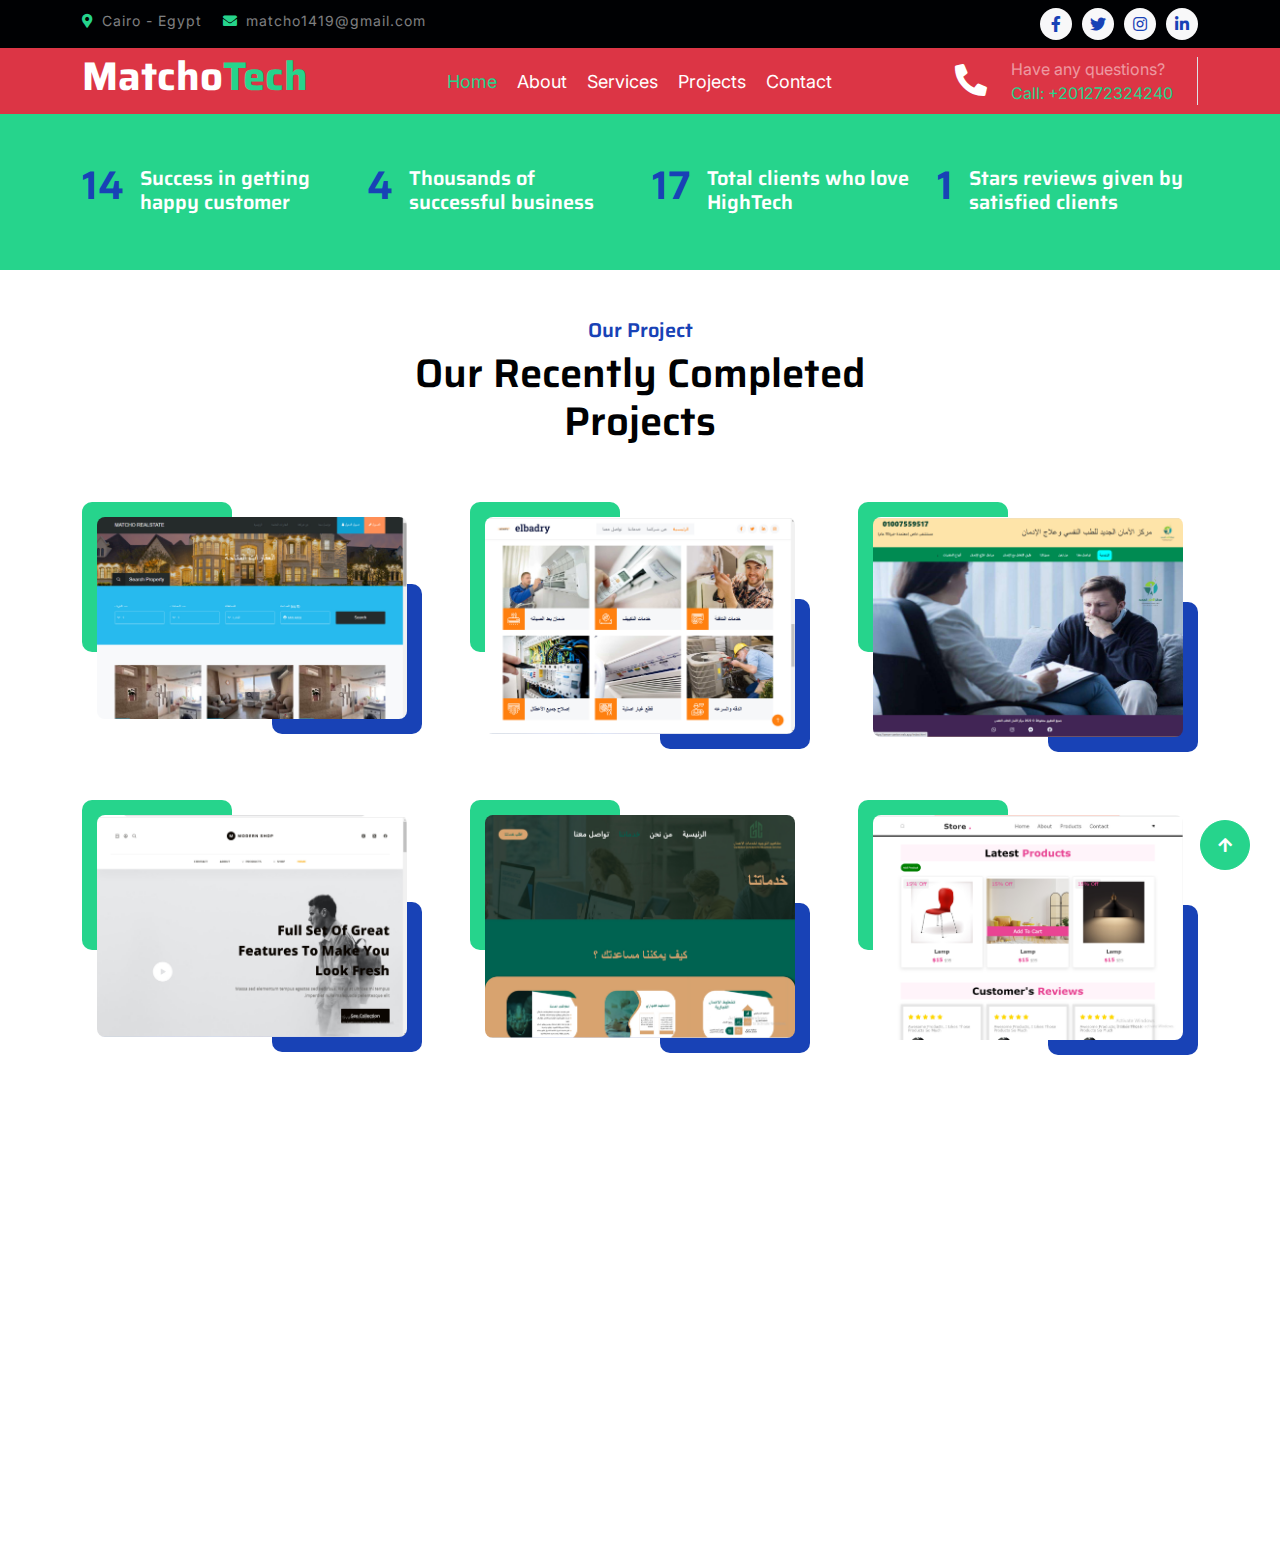
<file: project.html>
<!DOCTYPE html>
<html lang="en">
  <head>
    <meta charset="utf-8" />
    <title>MatCho tec for web solutions</title>
    <meta content="width=device-width, initial-scale=1.0" name="viewport" />
    <meta content="" name="keywords" />
    <meta content="" name="description" />

    <!-- Google Web Fonts -->
    <link rel="preconnect" href="https://fonts.googleapis.com" />
    <link rel="preconnect" href="https://fonts.gstatic.com" crossorigin />
    <link
      href="https://fonts.googleapis.com/css2?family=Inter:wght@400;500;600&family=Saira:wght@500;600;700&display=swap"
      rel="stylesheet"
    />

    <!-- Icon Font Stylesheet -->
    <link
      href="https://cdnjs.cloudflare.com/ajax/libs/font-awesome/5.10.0/css/all.min.css"
      rel="stylesheet"
    />
    <link
      href="https://cdn.jsdelivr.net/npm/bootstrap-icons@1.4.1/font/bootstrap-icons.css"
      rel="stylesheet"
    />

    <!-- Libraries Stylesheet -->
    <link href="lib/animate/animate.min.css" rel="stylesheet" />
    <link href="lib/owlcarousel/assets/owl.carousel.min.css" rel="stylesheet" />

    <!-- Customized Bootstrap Stylesheet -->
    <!-- <link
      href="https://cdn.jsdelivr.net/npm/bootstrap@5.3.2/dist/css/bootstrap.min.css"
      rel="stylesheet"
      integrity="sha384-T3c6CoIi6uLrA9TneNEoa7RxnatzjcDSCmG1MXxSR1GAsXEV/Dwwykc2MPK8M2HN"
      crossorigin="anonymous"
    /> -->
    <link href="css/bootstrap.min.css" rel="stylesheet" />

    <!-- Template Stylesheet -->
    <link href="css/main.css" rel="stylesheet" />
  </head>

  <body>
    <!-- Spinner Start -->
    <div
      id="spinner"
      class="show position-fixed translate-middle w-100 vh-100 top-50 start-50 d-flex align-items-center justify-content-center"
    >
      <div class="spinner-grow text-primary" role="status"></div>
    </div>
    <!-- Spinner End -->

    <!-- Topbar Start -->
    <div class="container-fluid bg-dark py-2 d-none d-md-flex">
      <div class="container">
        <div class="d-flex justify-content-between topbar">
          <div class="top-info">
            <small class="me-3 text-white-50"
              ><a href="#"
                ><i class="fas fa-map-marker-alt me-2 text-secondary"></i></a
              >Cairo - Egypt</small
            >
            <small class="me-3 text-white-50"
              ><a href="#"
                ><i class="fas fa-envelope me-2 text-secondary"></i></a
              >matcho1419@gmail.com</small
            >
          </div>
          <!-- <div id="note" class="text-secondary d-none d-xl-flex">
            <small>Note : We help you to Grow your Business</small>
          </div> -->
          <div class="top-link">
            <a
              href=""
              class="bg-light nav-fill btn btn-sm-square rounded-circle"
              ><i class="fab fa-facebook-f text-primary"></i
            ></a>
            <a
              href=""
              class="bg-light nav-fill btn btn-sm-square rounded-circle"
              ><i class="fab fa-twitter text-primary"></i
            ></a>
            <a
              href=""
              class="bg-light nav-fill btn btn-sm-square rounded-circle"
              ><i class="fab fa-instagram text-primary"></i
            ></a>
            <a
              href=""
              class="bg-light nav-fill btn btn-sm-square rounded-circle me-0"
              ><i class="fab fa-linkedin-in text-primary"></i
            ></a>
          </div>
        </div>
      </div>
    </div>
    <!-- Topbar End -->

    <!-- Navbar Start -->
    <div class="container-fluid bg-danger">
      <div class="container">
        <nav class="navbar navbar-dark navbar-expand-lg py-0">
          <a href="index.html" class="navbar-brand">
            <h1 class="text-white fw-bold d-block">
              Matcho<span class="text-secondary">Tech</span>
            </h1>
          </a>
          <button
            type="button"
            class="navbar-toggler me-0"
            data-bs-toggle="collapse"
            data-bs-target="#navbarCollapse"
          >
            <span class="navbar-toggler-icon"></span>
          </button>
          <div
            class="collapse navbar-collapse bg-transparent"
            id="navbarCollapse"
          >
            <div class="navbar-nav ms-auto mx-xl-auto p-0">
              <a
                href="index.html"
                class="nav-item nav-link active text-secondary"
                >Home</a
              >
              <a href="about.html" class="nav-item nav-link">About</a>
              <a href="service.html" class="nav-item nav-link">Services</a>
              <a href="project.html" class="nav-item nav-link">Projects</a>

              <a href="contact.html" class="nav-item nav-link">Contact</a>
            </div>
          </div>
          <div class="d-none d-xl-flex flex-shirink-0">
            <div
              id="phone-tada"
              class="d-flex align-items-center justify-content-center me-4"
            >
              <a href="" class="position-relative animated tada infinite">
                <i class="fa fa-phone-alt text-white fa-2x"></i>
                <div class="position-absolute" style="top: -7px; left: 20px">
                  <!-- <span><i class="fa fa-comment-dots text-secondary"></i></span> -->
                </div>
              </a>
            </div>
            <div class="d-flex flex-column pe-4 border-end">
              <span class="text-white-50">Have any questions?</span>
              <span class="text-secondary">Call: +201272324240</span>
            </div>
          </div>
        </nav>
      </div>
    </div>
    <!-- Navbar End -->

    <!-- Fact Start -->
    <div class="container-fluid bg-secondary py-5">
      <div class="container">
        <div class="row">
          <div class="col-lg-3 wow fadeIn" data-wow-delay=".1s">
            <div class="d-flex counter">
              <h1 class="me-3 text-primary counter-value">99</h1>
              <h5 class="text-white mt-1">Success in getting happy customer</h5>
            </div>
          </div>
          <div class="col-lg-3 wow fadeIn" data-wow-delay=".3s">
            <div class="d-flex counter">
              <h1 class="me-3 text-primary counter-value">25</h1>
              <h5 class="text-white mt-1">Thousands of successful business</h5>
            </div>
          </div>
          <div class="col-lg-3 wow fadeIn" data-wow-delay=".5s">
            <div class="d-flex counter">
              <h1 class="me-3 text-primary counter-value">120</h1>
              <h5 class="text-white mt-1">Total clients who love HighTech</h5>
            </div>
          </div>
          <div class="col-lg-3 wow fadeIn" data-wow-delay=".7s">
            <div class="d-flex counter">
              <h1 class="me-3 text-primary counter-value">5</h1>
              <h5 class="text-white mt-1">
                Stars reviews given by satisfied clients
              </h5>
            </div>
          </div>
        </div>
      </div>
    </div>
    <!-- Fact End -->

    <!-- Project Start -->
    <div class="container-fluid project py-5 mb-5">
      <div class="container">
        <div
          class="text-center mx-auto pb-5 wow fadeIn"
          data-wow-delay=".3s"
          style="max-width: 600px"
        >
          <h5 class="text-primary">Our Project</h5>
          <h1>Our Recently Completed Projects</h1>
        </div>
        <div class="row g-5">
          <div class="col-md-6 col-lg-4 wow fadeIn" data-wow-delay=".3s">
            <div class="project-item">
              <div class="project-img">
                <img
                  src="img/realstate.jpg"
                  class="img-fluid w-100 rounded"
                  alt=""
                />
                <div class="project-content">
                  <a href="#" class="text-center">
                    <h4 class="text-secondary">real state website</h4>
                    <!-- <p class="m-0 text-white">Web Analysis</p> -->
                  </a>
                </div>
              </div>
            </div>
          </div>
          <div class="col-md-6 col-lg-4 wow fadeIn" data-wow-delay=".5s">
            <div class="project-item">
              <div class="project-img">
                <img
                  src="img/elbadry.jpg"
                  class="img-fluid w-100 rounded"
                  alt=""
                />
                <div class="project-content">
                  <a href="#" class="text-center">
                    <h4 class="text-secondary">elbadry company</h4>
                    <!-- <p class="m-0 text-white">Cyber Security Core</p> -->
                  </a>
                </div>
              </div>
            </div>
          </div>
          <div class="col-md-6 col-lg-4 wow fadeIn" data-wow-delay=".7s">
            <div class="project-item">
              <div class="project-img">
                <img
                  src="img/aman-center.jpg"
                  class="img-fluid w-100 rounded"
                  alt=""
                />
                <div class="project-content">
                  <a href="#" class="text-center">
                    <h4 class="text-secondary">Aman center</h4>
                    <!-- <p class="m-0 text-white">Upcomming Phone</p> -->
                  </a>
                </div>
              </div>
            </div>
          </div>
          <div class="col-md-6 col-lg-4 wow fadeIn" data-wow-delay=".3s">
            <div class="project-item">
              <div class="project-img">
                <img
                  src="img/wordpress-e-commercr.jpg"
                  class="img-fluid w-100 rounded"
                  alt=""
                />
                <div class="project-content">
                  <a href="#" class="text-center">
                    <h4 class="text-secondary">word press e-commerce</h4>
                    <!-- <p class="m-0 text-white">Web Analysis</p> -->
                  </a>
                </div>
              </div>
            </div>
          </div>
          <div class="col-md-6 col-lg-4 wow fadeIn" data-wow-delay=".5s">
            <div class="project-item">
              <div class="project-img">
                <img
                  src="img/businessconcepts-company.jpg"
                  class="img-fluid w-100 rounded"
                  alt=""
                />
                <div class="project-content">
                  <a href="#" class="text-center">
                    <h4 class="text-secondary">businessconcepts</h4>
                    <p class="m-0 text-white">company</p>
                  </a>
                </div>
              </div>
            </div>
          </div>
          <div class="col-md-6 col-lg-4 wow fadeIn" data-wow-delay=".7s">
            <div class="project-item">
              <div class="project-img">
                <img
                  src="img/furniture-ecommerce.jpg"
                  class="img-fluid w-100 rounded"
                  alt=""
                />
                <div class="project-content">
                  <a href="#" class="text-center">
                    <h4 class="text-secondary">furniture</h4>
                    <p class="m-0 text-white">e-commerce</p>
                  </a>
                </div>
              </div>
            </div>
          </div>
        </div>
      </div>
    </div>
    <!-- Project End -->

    <!-- Footer Start -->
    <div class="container-fluid footer bg-dark wow fadeIn" data-wow-delay=".3s">
      <div class="container pt-5 pb-4">
        <div class="row g-5">
          <div class="col-lg-3 col-md-6">
            <a href="index.html">
              <h1 class="text-white fw-bold d-block">
                MatCho<span class="text-secondary">Tech</span>
              </h1>
            </a>
            <p class="mt-4 text-light">
              Lorem ipsum dolor sit amet consectetur adipisicing elit. Soluta
              facere delectus qui placeat inventore consectetur repellendus
              optio debitis.
            </p>
            <div class="d-flex hightech-link">
              <a
                href=""
                class="btn-light nav-fill btn btn-square rounded-circle me-2"
                ><i class="fab fa-facebook-f text-primary"></i
              ></a>
              <a
                href=""
                class="btn-light nav-fill btn btn-square rounded-circle me-2"
                ><i class="fab fa-twitter text-primary"></i
              ></a>
              <a
                href=""
                class="btn-light nav-fill btn btn-square rounded-circle me-2"
                ><i class="fab fa-instagram text-primary"></i
              ></a>
              <a
                href=""
                class="btn-light nav-fill btn btn-square rounded-circle me-0"
                ><i class="fab fa-linkedin-in text-primary"></i
              ></a>
            </div>
          </div>
          <div class="col-lg-3 col-md-6">
            <a href="#" class="h3 text-secondary">Short Link</a>
            <div class="mt-4 d-flex flex-column short-link">
              <a href="" class="mb-2 text-white"
                ><i class="fas fa-angle-right text-secondary me-2"></i>About
                us</a
              >
              <a href="" class="mb-2 text-white"
                ><i class="fas fa-angle-right text-secondary me-2"></i>Contact
                us</a
              >
              <a href="" class="mb-2 text-white"
                ><i class="fas fa-angle-right text-secondary me-2"></i>Our
                Services</a
              >
              <a href="" class="mb-2 text-white"
                ><i class="fas fa-angle-right text-secondary me-2"></i>Our
                Projects</a
              >
            </div>
          </div>
          <div class="col-lg-3 col-md-6">
            <a href="#" class="h3 text-secondary">Help Link</a>
            <div class="mt-4 d-flex flex-column help-link">
              <a href="" class="mb-2 text-white"
                ><i class="fas fa-angle-right text-secondary me-2"></i>Terms Of
                use</a
              >
              <a href="" class="mb-2 text-white"
                ><i class="fas fa-angle-right text-secondary me-2"></i>Privacy
                Policy</a
              >
              <a href="" class="mb-2 text-white"
                ><i class="fas fa-angle-right text-secondary me-2"></i>Helps</a
              >
              <a href="" class="mb-2 text-white"
                ><i class="fas fa-angle-right text-secondary me-2"></i>FQAs</a
              >
              <a href="" class="mb-2 text-white"
                ><i class="fas fa-angle-right text-secondary me-2"></i
                >Contact</a
              >
            </div>
          </div>
          <div class="col-lg-3 col-md-6">
            <a href="#" class="h3 text-secondary">Contact Us</a>
            <div class="text-white mt-4 d-flex flex-column contact-link">
              <a href="#" class="pb-3 text-light border-bottom border-primary"
                ><i class="fas fa-map-marker-alt text-secondary me-2"></i> Cairo
                -Egypt</a
              >
              <a href="#" class="py-3 text-light border-bottom border-primary"
                ><i class="fas fa-phone-alt text-secondary me-2"></i>
                00201272324240</a
              >
              <a href="#" class="py-3 text-light border-bottom border-primary"
                ><i class="fas fa-envelope text-secondary me-2"></i>
                matcho1419@gmail.com</a
              >
            </div>
          </div>
        </div>
        <hr class="text-light mt-5 mb-4" />
        <div class="row">
          <div class="col-md-6 text-center text-md-start">
            <span class="text-light"
              ><a href="#" class="text-secondary"
                ><i class="fas fa-copyright text-secondary me-2"></i>MatCho
                Tech</a
              >, All right reserved.</span
            >
          </div>
          <div class="col-md-6 text-center text-md-end">
            <!--/*** This template is free as long as you keep the footer author’s credit link/attribution link/backlink. If you'd like to use the template without the footer author’s credit link/attribution link/backlink, you can purchase the Credit Removal License from "https://htmlcodex.com/credit-removal". Thank you for your support. ***/-->
            <span class="text-light"
              >Designed By<a href="https://htmlcodex.com" class="text-secondary"
                >MatCho</a
              >
            </span>
          </div>
        </div>
      </div>
    </div>
    <!-- Footer End -->

    <!-- Back to Top -->
    <a href="#" class="btn btn-secondary btn-square rounded-circle back-to-top"
      ><i class="fa fa-arrow-up text-white"></i
    ></a>

    <!-- JavaScript Libraries -->
    <script src="https://ajax.googleapis.com/ajax/libs/jquery/3.6.4/jquery.min.js"></script>
    <script src="https://cdn.jsdelivr.net/npm/bootstrap@5.0.0/dist/js/bootstrap.bundle.min.js"></script>
    <script src="lib/wow/wow.min.js"></script>
    <script src="lib/easing/easing.min.js"></script>
    <script src="lib/waypoints/waypoints.min.js"></script>
    <script src="lib/owlcarousel/owl.carousel.min.js"></script>
    <script
      src="https://cdn.jsdelivr.net/npm/bootstrap@5.3.2/dist/js/bootstrap.bundle.min.js"
      integrity="sha384-C6RzsynM9kWDrMNeT87bh95OGNyZPhcTNXj1NW7RuBCsyN/o0jlpcV8Qyq46cDfL"
      crossorigin="anonymous"
    ></script>

    <!-- Template Javascript -->
    <script src="js/main.js"></script>
  </body>
</html>
</file>
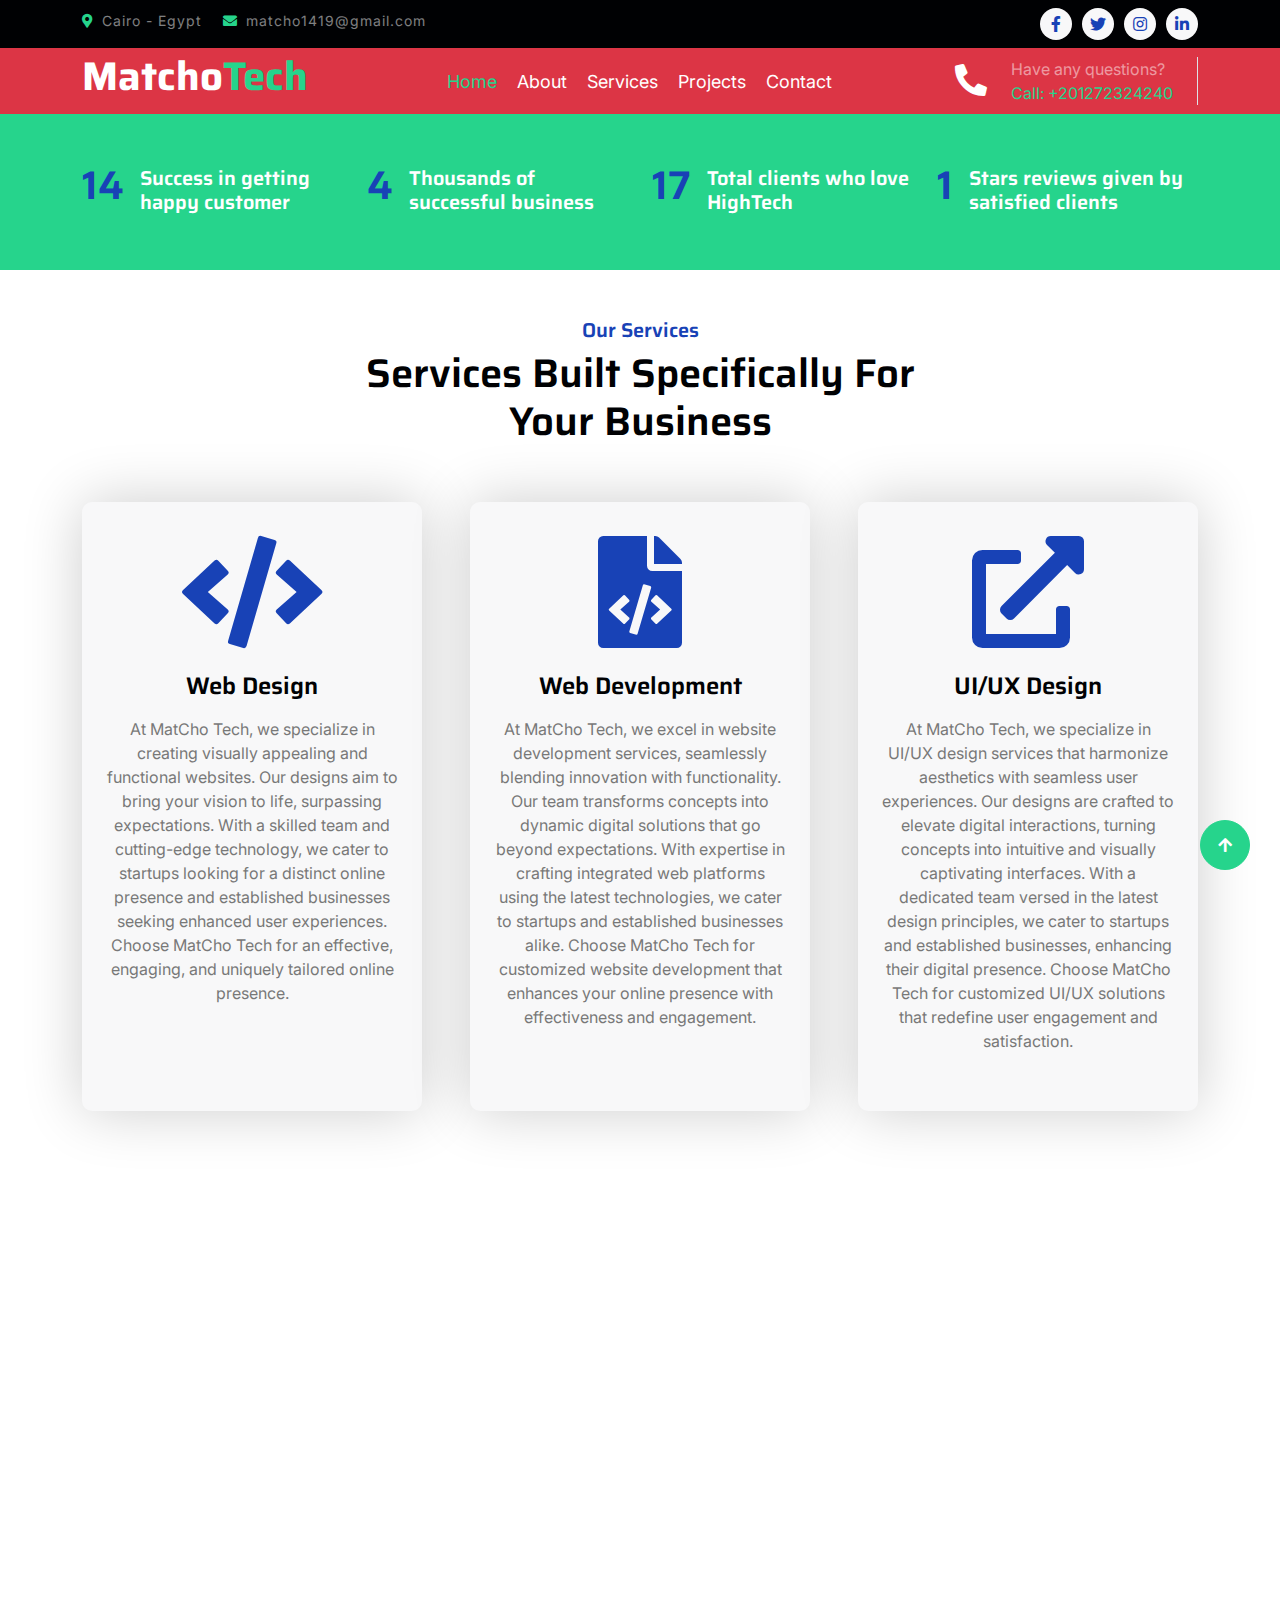
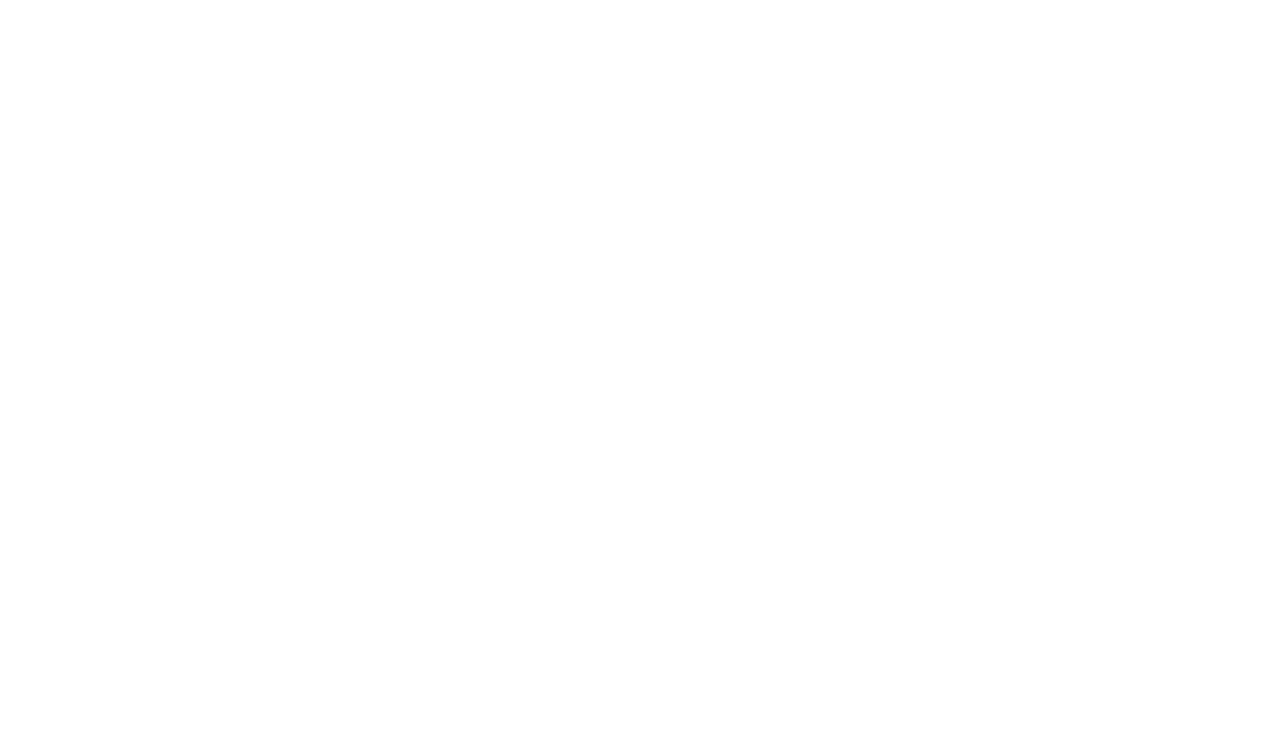
<file: service.html>
<!DOCTYPE html>
<html lang="en">
  <head>
    <meta charset="utf-8" />
    <title>MatCho tec for web solutions</title>
    <meta content="width=device-width, initial-scale=1.0" name="viewport" />
    <meta content="" name="keywords" />
    <meta content="" name="description" />

    <!-- Google Web Fonts -->
    <link rel="preconnect" href="https://fonts.googleapis.com" />
    <link rel="preconnect" href="https://fonts.gstatic.com" crossorigin />
    <link
      href="https://fonts.googleapis.com/css2?family=Inter:wght@400;500;600&family=Saira:wght@500;600;700&display=swap"
      rel="stylesheet"
    />

    <!-- Icon Font Stylesheet -->
    <link
      href="https://cdnjs.cloudflare.com/ajax/libs/font-awesome/5.10.0/css/all.min.css"
      rel="stylesheet"
    />
    <link
      href="https://cdn.jsdelivr.net/npm/bootstrap-icons@1.4.1/font/bootstrap-icons.css"
      rel="stylesheet"
    />

    <!-- Libraries Stylesheet -->
    <link href="lib/animate/animate.min.css" rel="stylesheet" />
    <link href="lib/owlcarousel/assets/owl.carousel.min.css" rel="stylesheet" />

    <!-- Customized Bootstrap Stylesheet -->
    <!-- <link
      href="https://cdn.jsdelivr.net/npm/bootstrap@5.3.2/dist/css/bootstrap.min.css"
      rel="stylesheet"
      integrity="sha384-T3c6CoIi6uLrA9TneNEoa7RxnatzjcDSCmG1MXxSR1GAsXEV/Dwwykc2MPK8M2HN"
      crossorigin="anonymous"
    /> -->
    <link href="css/bootstrap.min.css" rel="stylesheet" />

    <!-- Template Stylesheet -->
    <link href="css/main.css" rel="stylesheet" />
  </head>

  <body>
    <!-- Spinner Start -->
    <div
      id="spinner"
      class="show position-fixed translate-middle w-100 vh-100 top-50 start-50 d-flex align-items-center justify-content-center"
    >
      <div class="spinner-grow text-primary" role="status"></div>
    </div>
    <!-- Spinner End -->

    <!-- Topbar Start -->
    <div class="container-fluid bg-dark py-2 d-none d-md-flex">
      <div class="container">
        <div class="d-flex justify-content-between topbar">
          <div class="top-info">
            <small class="me-3 text-white-50"
              ><a href="#"
                ><i class="fas fa-map-marker-alt me-2 text-secondary"></i></a
              >Cairo - Egypt</small
            >
            <small class="me-3 text-white-50"
              ><a href="#"
                ><i class="fas fa-envelope me-2 text-secondary"></i></a
              >matcho1419@gmail.com</small
            >
          </div>
          <!-- <div id="note" class="text-secondary d-none d-xl-flex">
            <small>Note : We help you to Grow your Business</small>
          </div> -->
          <div class="top-link">
            <a
              href=""
              class="bg-light nav-fill btn btn-sm-square rounded-circle"
              ><i class="fab fa-facebook-f text-primary"></i
            ></a>
            <a
              href=""
              class="bg-light nav-fill btn btn-sm-square rounded-circle"
              ><i class="fab fa-twitter text-primary"></i
            ></a>
            <a
              href=""
              class="bg-light nav-fill btn btn-sm-square rounded-circle"
              ><i class="fab fa-instagram text-primary"></i
            ></a>
            <a
              href=""
              class="bg-light nav-fill btn btn-sm-square rounded-circle me-0"
              ><i class="fab fa-linkedin-in text-primary"></i
            ></a>
          </div>
        </div>
      </div>
    </div>
    <!-- Topbar End -->

    <!-- Navbar Start -->
    <div class="container-fluid bg-danger">
      <div class="container">
        <nav class="navbar navbar-dark navbar-expand-lg py-0">
          <a href="index.html" class="navbar-brand">
            <h1 class="text-white fw-bold d-block">
              Matcho<span class="text-secondary">Tech</span>
            </h1>
          </a>
          <button
            type="button"
            class="navbar-toggler me-0"
            data-bs-toggle="collapse"
            data-bs-target="#navbarCollapse"
          >
            <span class="navbar-toggler-icon"></span>
          </button>
          <div
            class="collapse navbar-collapse bg-transparent"
            id="navbarCollapse"
          >
            <div class="navbar-nav ms-auto mx-xl-auto p-0">
              <a
                href="index.html"
                class="nav-item nav-link active text-secondary"
                >Home</a
              >
              <a href="about.html" class="nav-item nav-link">About</a>
              <a href="service.html" class="nav-item nav-link">Services</a>
              <a href="project.html" class="nav-item nav-link">Projects</a>

              <a href="contact.html" class="nav-item nav-link">Contact</a>
            </div>
          </div>
          <div class="d-none d-xl-flex flex-shirink-0">
            <div
              id="phone-tada"
              class="d-flex align-items-center justify-content-center me-4"
            >
              <a href="" class="position-relative animated tada infinite">
                <i class="fa fa-phone-alt text-white fa-2x"></i>
                <div class="position-absolute" style="top: -7px; left: 20px">
                  <!-- <span><i class="fa fa-comment-dots text-secondary"></i></span> -->
                </div>
              </a>
            </div>
            <div class="d-flex flex-column pe-4 border-end">
              <span class="text-white-50">Have any questions?</span>
              <span class="text-secondary">Call: +201272324240</span>
            </div>
          </div>
        </nav>
      </div>
    </div>
    <!-- Navbar End -->

    <!-- Fact Start -->
    <div class="container-fluid bg-secondary py-5">
      <div class="container">
        <div class="row">
          <div class="col-lg-3 wow fadeIn" data-wow-delay=".1s">
            <div class="d-flex counter">
              <h1 class="me-3 text-primary counter-value">99</h1>
              <h5 class="text-white mt-1">Success in getting happy customer</h5>
            </div>
          </div>
          <div class="col-lg-3 wow fadeIn" data-wow-delay=".3s">
            <div class="d-flex counter">
              <h1 class="me-3 text-primary counter-value">25</h1>
              <h5 class="text-white mt-1">Thousands of successful business</h5>
            </div>
          </div>
          <div class="col-lg-3 wow fadeIn" data-wow-delay=".5s">
            <div class="d-flex counter">
              <h1 class="me-3 text-primary counter-value">120</h1>
              <h5 class="text-white mt-1">Total clients who love HighTech</h5>
            </div>
          </div>
          <div class="col-lg-3 wow fadeIn" data-wow-delay=".7s">
            <div class="d-flex counter">
              <h1 class="me-3 text-primary counter-value">5</h1>
              <h5 class="text-white mt-1">
                Stars reviews given by satisfied clients
              </h5>
            </div>
          </div>
        </div>
      </div>
    </div>
    <!-- Fact End -->

    <!-- Services Start -->
    <div class="container-fluid services py-5 mb-5">
      <div class="container">
        <div
          class="text-center mx-auto pb-5 wow fadeIn"
          data-wow-delay=".3s"
          style="max-width: 600px"
        >
          <h5 class="text-primary">Our Services</h5>
          <h1>Services Built Specifically For Your Business</h1>
        </div>
        <div class="row g-5 services-inner">
          <div class="col-md-6 col-lg-4 wow fadeIn" data-wow-delay=".3s">
            <div class="services-item bg-light">
              <div class="p-4 text-center services-content">
                <div class="services-content-icon">
                  <i class="fa fa-code fa-7x mb-4 text-primary"></i>
                  <h4 class="mb-3">Web Design</h4>
                  <p class="mb-4">
                    At MatCho Tech, we specialize in creating visually appealing
                    and functional websites. Our designs aim to bring your
                    vision to life, surpassing expectations. With a skilled team
                    and cutting-edge technology, we cater to startups looking
                    for a distinct online presence and established businesses
                    seeking enhanced user experiences. Choose MatCho Tech for an
                    effective, engaging, and uniquely tailored online presence.
                  </p>
                </div>
              </div>
            </div>
          </div>
          <div class="col-md-6 col-lg-4 wow fadeIn" data-wow-delay=".5s">
            <div class="services-item bg-light">
              <div class="p-4 text-center services-content">
                <div class="services-content-icon">
                  <i class="fa fa-file-code fa-7x mb-4 text-primary"></i>
                  <h4 class="mb-3">Web Development</h4>
                  <p class="mb-4">
                    At MatCho Tech, we excel in website development services,
                    seamlessly blending innovation with functionality. Our team
                    transforms concepts into dynamic digital solutions that go
                    beyond expectations. With expertise in crafting integrated
                    web platforms using the latest technologies, we cater to
                    startups and established businesses alike. Choose MatCho
                    Tech for customized website development that enhances your
                    online presence with effectiveness and engagement.
                  </p>
                </div>
              </div>
            </div>
          </div>
          <div class="col-md-6 col-lg-4 wow fadeIn" data-wow-delay=".7s">
            <div class="services-item bg-light">
              <div class="p-4 text-center services-content">
                <div class="services-content-icon">
                  <i
                    class="fa fa-external-link-alt fa-7x mb-4 text-primary"
                  ></i>
                  <h4 class="mb-3">UI/UX Design</h4>
                  <p class="mb-4">
                    At MatCho Tech, we specialize in UI/UX design services that
                    harmonize aesthetics with seamless user experiences. Our
                    designs are crafted to elevate digital interactions, turning
                    concepts into intuitive and visually captivating interfaces.
                    With a dedicated team versed in the latest design
                    principles, we cater to startups and established businesses,
                    enhancing their digital presence. Choose MatCho Tech for
                    customized UI/UX solutions that redefine user engagement and
                    satisfaction.
                  </p>
                </div>
              </div>
            </div>
          </div>
          <div class="col-md-6 col-lg-4 wow fadeIn" data-wow-delay=".3s">
            <div class="services-item bg-light">
              <div class="p-4 text-center services-content">
                <div class="services-content-icon">
                  <i class="fas fa-user-secret fa-7x mb-4 text-primary"></i>
                  <h4 class="mb-3">Web Cecurity</h4>
                  <p class="mb-4">
                    At MatCho Tech, we are experts in web security solutions,
                    combining cutting-edge technology with robust defense
                    strategies. Our team is dedicated to fortifying your online
                    presence, transforming vulnerabilities into fortified
                    digital landscapes. With specialized expertise in web
                    security protocols, we cater to startups and established
                    businesses alike, ensuring a secure and resilient online
                    environment. Choose MatCho Tech for customized web security
                    solutions that safeguard your digital assets with
                    effectiveness and reliability.
                  </p>
                </div>
              </div>
            </div>
          </div>
          <div class="col-md-6 col-lg-4 wow fadeIn" data-wow-delay=".5s">
            <div class="services-item bg-light">
              <div class="p-4 text-center services-content">
                <div class="services-content-icon">
                  <i class="fa fa-envelope-open fa-7x mb-4 text-primary"></i>
                  <h4 class="mb-3">Digital Marketing</h4>
                  <p class="mb-4">
                    Certainly! Here's a concise paragraph for your digital
                    marketing service: At MatCho Tech, we specialize in digital
                    marketing services, seamlessly blending creativity with
                    strategic effectiveness. Our team transforms concepts into
                    dynamic digital campaigns that surpass expectations. With
                    expertise in the latest marketing trends and technologies,
                    we cater to startups and established businesses, propelling
                    their online presence forward in the dynamic digital
                    landscape. Choose MatCho Tech for customized digital
                    marketing solutions that elevate your brand visibility and
                    drive success in the digital realm.
                  </p>
                </div>
              </div>
            </div>
          </div>
          <div class="col-md-6 col-lg-4 wow fadeIn" data-wow-delay=".7s">
            <div class="services-item bg-light">
              <div class="p-4 text-center services-content">
                <div class="services-content-icon">
                  <i class="fas fa-laptop fa-7x mb-4 text-primary"></i>
                  <h4 class="mb-3">Programming</h4>
                  <p class="mb-4">
                    Explore a new level of innovation and efficiency with
                    specialized programming services at MatCho Tech. Our
                    qualified team leverages expertise to transform ideas into
                    dynamic and robust code solutions that exceed expectations.
                    Embracing the latest programming technologies, we cater to
                    both startups and established enterprises, enhancing their
                    digital capabilities in the dynamic programming landscape.
                    Choose MatCho Tech for a unique programming experience that
                    elevates your website to new heights.
                  </p>
                </div>
              </div>
            </div>
          </div>
        </div>
      </div>
    </div>
    <!-- Services End -->

    <!-- Footer Start -->
    <div class="container-fluid footer bg-dark wow fadeIn" data-wow-delay=".3s">
      <div class="container pt-5 pb-4">
        <div class="row g-5">
          <div class="col-lg-3 col-md-6">
            <a href="index.html">
              <h1 class="text-white fw-bold d-block">
                MatCho<span class="text-secondary">Tech</span>
              </h1>
            </a>
            <p class="mt-4 text-light">
              Lorem ipsum dolor sit amet consectetur adipisicing elit. Soluta
              facere delectus qui placeat inventore consectetur repellendus
              optio debitis.
            </p>
            <div class="d-flex hightech-link">
              <a
                href=""
                class="btn-light nav-fill btn btn-square rounded-circle me-2"
                ><i class="fab fa-facebook-f text-primary"></i
              ></a>
              <a
                href=""
                class="btn-light nav-fill btn btn-square rounded-circle me-2"
                ><i class="fab fa-twitter text-primary"></i
              ></a>
              <a
                href=""
                class="btn-light nav-fill btn btn-square rounded-circle me-2"
                ><i class="fab fa-instagram text-primary"></i
              ></a>
              <a
                href=""
                class="btn-light nav-fill btn btn-square rounded-circle me-0"
                ><i class="fab fa-linkedin-in text-primary"></i
              ></a>
            </div>
          </div>
          <div class="col-lg-3 col-md-6">
            <a href="#" class="h3 text-secondary">Short Link</a>
            <div class="mt-4 d-flex flex-column short-link">
              <a href="" class="mb-2 text-white"
                ><i class="fas fa-angle-right text-secondary me-2"></i>About
                us</a
              >
              <a href="" class="mb-2 text-white"
                ><i class="fas fa-angle-right text-secondary me-2"></i>Contact
                us</a
              >
              <a href="" class="mb-2 text-white"
                ><i class="fas fa-angle-right text-secondary me-2"></i>Our
                Services</a
              >
              <a href="" class="mb-2 text-white"
                ><i class="fas fa-angle-right text-secondary me-2"></i>Our
                Projects</a
              >
            </div>
          </div>
          <div class="col-lg-3 col-md-6">
            <a href="#" class="h3 text-secondary">Help Link</a>
            <div class="mt-4 d-flex flex-column help-link">
              <a href="" class="mb-2 text-white"
                ><i class="fas fa-angle-right text-secondary me-2"></i>Terms Of
                use</a
              >
              <a href="" class="mb-2 text-white"
                ><i class="fas fa-angle-right text-secondary me-2"></i>Privacy
                Policy</a
              >
              <a href="" class="mb-2 text-white"
                ><i class="fas fa-angle-right text-secondary me-2"></i>Helps</a
              >
              <a href="" class="mb-2 text-white"
                ><i class="fas fa-angle-right text-secondary me-2"></i>FQAs</a
              >
              <a href="" class="mb-2 text-white"
                ><i class="fas fa-angle-right text-secondary me-2"></i
                >Contact</a
              >
            </div>
          </div>
          <div class="col-lg-3 col-md-6">
            <a href="#" class="h3 text-secondary">Contact Us</a>
            <div class="text-white mt-4 d-flex flex-column contact-link">
              <a href="#" class="pb-3 text-light border-bottom border-primary"
                ><i class="fas fa-map-marker-alt text-secondary me-2"></i> Cairo
                -Egypt</a
              >
              <a href="#" class="py-3 text-light border-bottom border-primary"
                ><i class="fas fa-phone-alt text-secondary me-2"></i>
                00201272324240</a
              >
              <a href="#" class="py-3 text-light border-bottom border-primary"
                ><i class="fas fa-envelope text-secondary me-2"></i>
                matcho1419@gmail.com</a
              >
            </div>
          </div>
        </div>
        <hr class="text-light mt-5 mb-4" />
        <div class="row">
          <div class="col-md-6 text-center text-md-start">
            <span class="text-light"
              ><a href="#" class="text-secondary"
                ><i class="fas fa-copyright text-secondary me-2"></i>MatCho
                Tech</a
              >, All right reserved.</span
            >
          </div>
          <div class="col-md-6 text-center text-md-end">
            <!--/*** This template is free as long as you keep the footer author’s credit link/attribution link/backlink. If you'd like to use the template without the footer author’s credit link/attribution link/backlink, you can purchase the Credit Removal License from "https://htmlcodex.com/credit-removal". Thank you for your support. ***/-->
            <span class="text-light"
              >Designed By<a href="https://htmlcodex.com" class="text-secondary"
                >MatCho</a
              >
            </span>
          </div>
        </div>
      </div>
    </div>
    <!-- Footer End -->

    <!-- Back to Top -->
    <a href="#" class="btn btn-secondary btn-square rounded-circle back-to-top"
      ><i class="fa fa-arrow-up text-white"></i
    ></a>

    <!-- JavaScript Libraries -->
    <script src="https://ajax.googleapis.com/ajax/libs/jquery/3.6.4/jquery.min.js"></script>
    <script src="https://cdn.jsdelivr.net/npm/bootstrap@5.0.0/dist/js/bootstrap.bundle.min.js"></script>
    <script src="lib/wow/wow.min.js"></script>
    <script src="lib/easing/easing.min.js"></script>
    <script src="lib/waypoints/waypoints.min.js"></script>
    <script src="lib/owlcarousel/owl.carousel.min.js"></script>
    <script
      src="https://cdn.jsdelivr.net/npm/bootstrap@5.3.2/dist/js/bootstrap.bundle.min.js"
      integrity="sha384-C6RzsynM9kWDrMNeT87bh95OGNyZPhcTNXj1NW7RuBCsyN/o0jlpcV8Qyq46cDfL"
      crossorigin="anonymous"
    ></script>

    <!-- Template Javascript -->
    <script src="js/main.js"></script>
  </body>
</html>
</file>
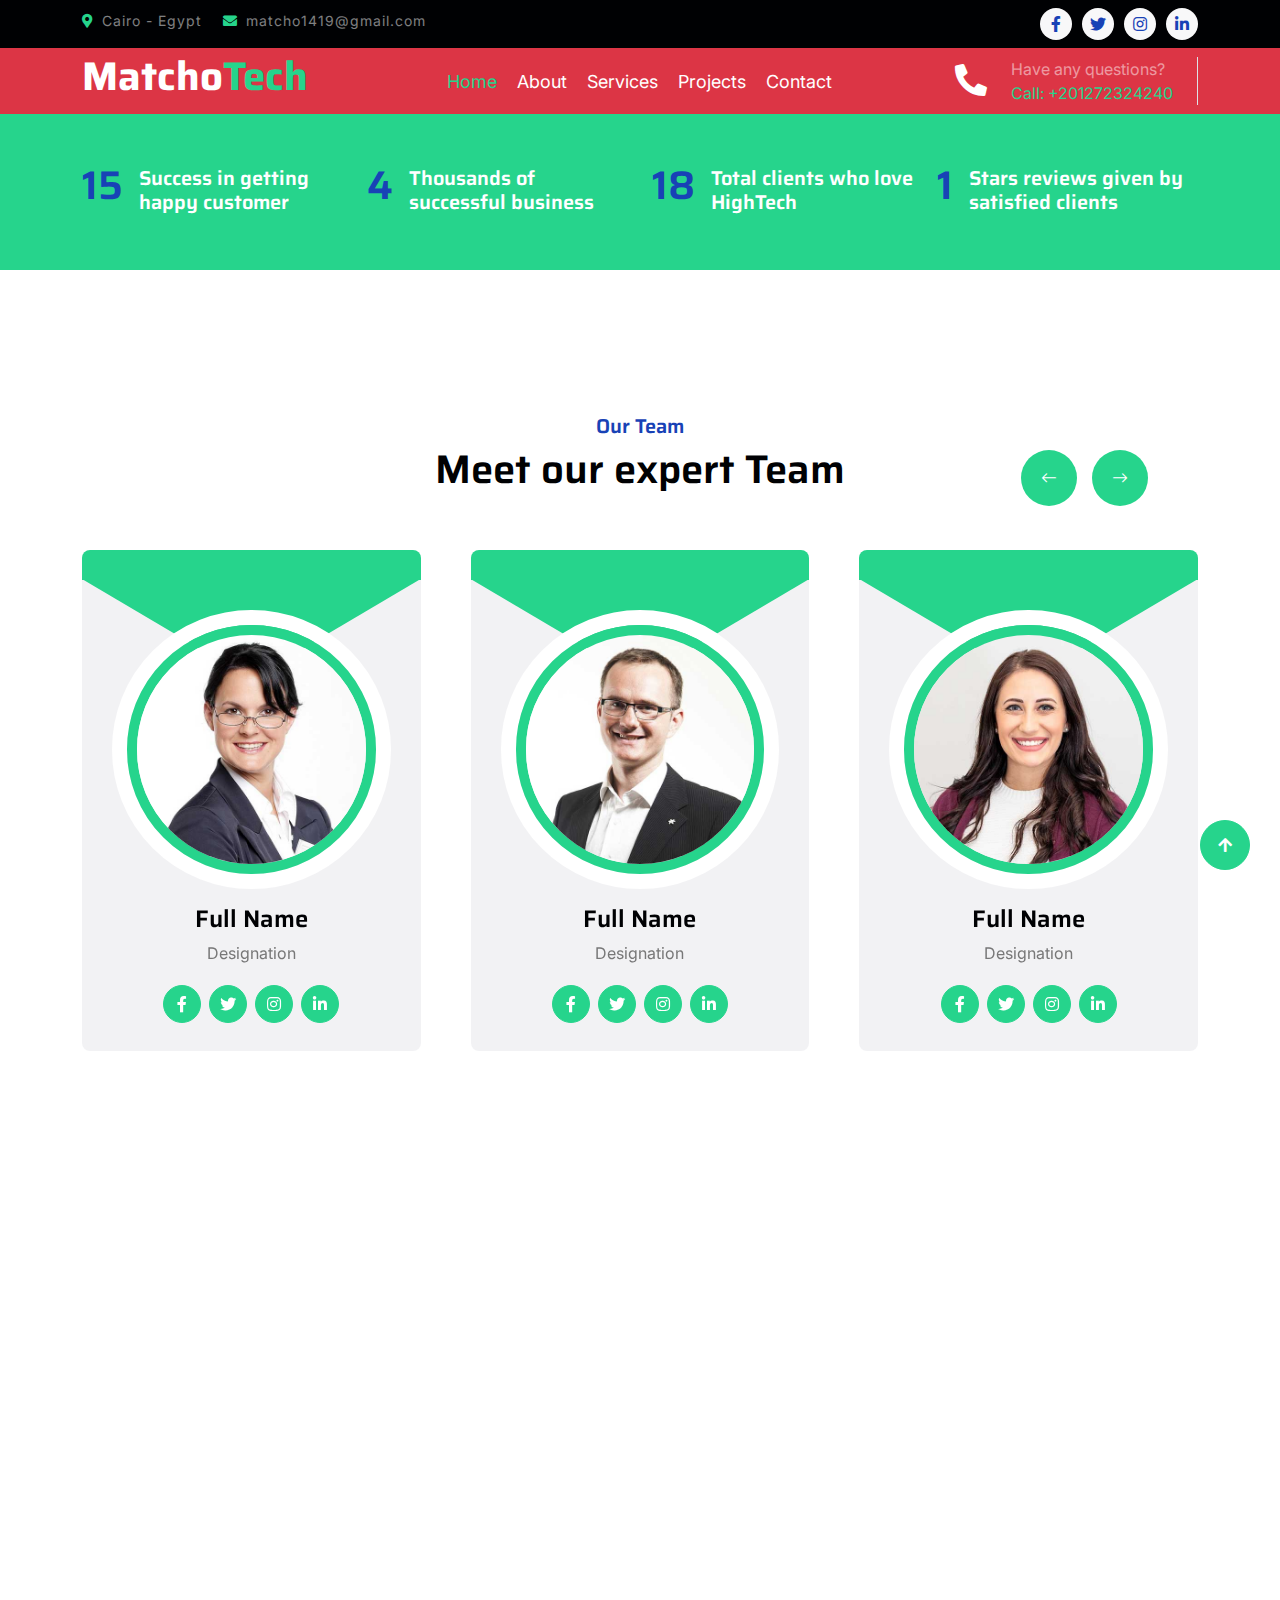
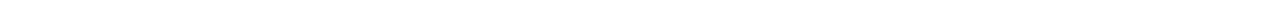
<file: team.html>
<!DOCTYPE html>
<html lang="en">
  <head>
    <meta charset="utf-8" />
    <title>MatCho tec for web solutions</title>
    <meta content="width=device-width, initial-scale=1.0" name="viewport" />
    <meta content="" name="keywords" />
    <meta content="" name="description" />

    <!-- Google Web Fonts -->
    <link rel="preconnect" href="https://fonts.googleapis.com" />
    <link rel="preconnect" href="https://fonts.gstatic.com" crossorigin />
    <link
      href="https://fonts.googleapis.com/css2?family=Inter:wght@400;500;600&family=Saira:wght@500;600;700&display=swap"
      rel="stylesheet"
    />

    <!-- Icon Font Stylesheet -->
    <link
      href="https://cdnjs.cloudflare.com/ajax/libs/font-awesome/5.10.0/css/all.min.css"
      rel="stylesheet"
    />
    <link
      href="https://cdn.jsdelivr.net/npm/bootstrap-icons@1.4.1/font/bootstrap-icons.css"
      rel="stylesheet"
    />

    <!-- Libraries Stylesheet -->
    <link href="lib/animate/animate.min.css" rel="stylesheet" />
    <link href="lib/owlcarousel/assets/owl.carousel.min.css" rel="stylesheet" />

    <!-- Customized Bootstrap Stylesheet -->
    <!-- <link
      href="https://cdn.jsdelivr.net/npm/bootstrap@5.3.2/dist/css/bootstrap.min.css"
      rel="stylesheet"
      integrity="sha384-T3c6CoIi6uLrA9TneNEoa7RxnatzjcDSCmG1MXxSR1GAsXEV/Dwwykc2MPK8M2HN"
      crossorigin="anonymous"
    /> -->
    <link href="css/bootstrap.min.css" rel="stylesheet" />

    <!-- Template Stylesheet -->
    <link href="css/main.css" rel="stylesheet" />
  </head>

  <body>
    <!-- Spinner Start -->
    <div
      id="spinner"
      class="show position-fixed translate-middle w-100 vh-100 top-50 start-50 d-flex align-items-center justify-content-center"
    >
      <div class="spinner-grow text-primary" role="status"></div>
    </div>
    <!-- Spinner End -->

    <!-- Topbar Start -->
    <div class="container-fluid bg-dark py-2 d-none d-md-flex">
      <div class="container">
        <div class="d-flex justify-content-between topbar">
          <div class="top-info">
            <small class="me-3 text-white-50"
              ><a href="#"
                ><i class="fas fa-map-marker-alt me-2 text-secondary"></i></a
              >Cairo - Egypt</small
            >
            <small class="me-3 text-white-50"
              ><a href="#"
                ><i class="fas fa-envelope me-2 text-secondary"></i></a
              >matcho1419@gmail.com</small
            >
          </div>
          <!-- <div id="note" class="text-secondary d-none d-xl-flex">
            <small>Note : We help you to Grow your Business</small>
          </div> -->
          <div class="top-link">
            <a
              href=""
              class="bg-light nav-fill btn btn-sm-square rounded-circle"
              ><i class="fab fa-facebook-f text-primary"></i
            ></a>
            <a
              href=""
              class="bg-light nav-fill btn btn-sm-square rounded-circle"
              ><i class="fab fa-twitter text-primary"></i
            ></a>
            <a
              href=""
              class="bg-light nav-fill btn btn-sm-square rounded-circle"
              ><i class="fab fa-instagram text-primary"></i
            ></a>
            <a
              href=""
              class="bg-light nav-fill btn btn-sm-square rounded-circle me-0"
              ><i class="fab fa-linkedin-in text-primary"></i
            ></a>
          </div>
        </div>
      </div>
    </div>
    <!-- Topbar End -->

    <!-- Navbar Start -->
    <div class="container-fluid bg-danger">
      <div class="container">
        <nav class="navbar navbar-dark navbar-expand-lg py-0">
          <a href="index.html" class="navbar-brand">
            <h1 class="text-white fw-bold d-block">
              Matcho<span class="text-secondary">Tech</span>
            </h1>
          </a>
          <button
            type="button"
            class="navbar-toggler me-0"
            data-bs-toggle="collapse"
            data-bs-target="#navbarCollapse"
          >
            <span class="navbar-toggler-icon"></span>
          </button>
          <div
            class="collapse navbar-collapse bg-transparent"
            id="navbarCollapse"
          >
            <div class="navbar-nav ms-auto mx-xl-auto p-0">
              <a
                href="index.html"
                class="nav-item nav-link active text-secondary"
                >Home</a
              >
              <a href="about.html" class="nav-item nav-link">About</a>
              <a href="service.html" class="nav-item nav-link">Services</a>
              <a href="project.html" class="nav-item nav-link">Projects</a>

              <a href="contact.html" class="nav-item nav-link">Contact</a>
            </div>
          </div>
          <div class="d-none d-xl-flex flex-shirink-0">
            <div
              id="phone-tada"
              class="d-flex align-items-center justify-content-center me-4"
            >
              <a href="" class="position-relative animated tada infinite">
                <i class="fa fa-phone-alt text-white fa-2x"></i>
                <div class="position-absolute" style="top: -7px; left: 20px">
                  <!-- <span><i class="fa fa-comment-dots text-secondary"></i></span> -->
                </div>
              </a>
            </div>
            <div class="d-flex flex-column pe-4 border-end">
              <span class="text-white-50">Have any questions?</span>
              <span class="text-secondary">Call: +201272324240</span>
            </div>
          </div>
        </nav>
      </div>
    </div>
    <!-- Navbar End -->

    <!-- Fact Start -->
    <div class="container-fluid bg-secondary py-5">
      <div class="container">
        <div class="row">
          <div class="col-lg-3 wow fadeIn" data-wow-delay=".1s">
            <div class="d-flex counter">
              <h1 class="me-3 text-primary counter-value">99</h1>
              <h5 class="text-white mt-1">Success in getting happy customer</h5>
            </div>
          </div>
          <div class="col-lg-3 wow fadeIn" data-wow-delay=".3s">
            <div class="d-flex counter">
              <h1 class="me-3 text-primary counter-value">25</h1>
              <h5 class="text-white mt-1">Thousands of successful business</h5>
            </div>
          </div>
          <div class="col-lg-3 wow fadeIn" data-wow-delay=".5s">
            <div class="d-flex counter">
              <h1 class="me-3 text-primary counter-value">120</h1>
              <h5 class="text-white mt-1">Total clients who love HighTech</h5>
            </div>
          </div>
          <div class="col-lg-3 wow fadeIn" data-wow-delay=".7s">
            <div class="d-flex counter">
              <h1 class="me-3 text-primary counter-value">5</h1>
              <h5 class="text-white mt-1">
                Stars reviews given by satisfied clients
              </h5>
            </div>
          </div>
        </div>
      </div>
    </div>
    <!-- Fact End -->

    <!-- Team Start -->
    <div class="container-fluid py-5 my-5 team">
      <div class="container py-5">
        <div
          class="text-center mx-auto pb-5 wow fadeIn"
          data-wow-delay=".3s"
          style="max-width: 600px"
        >
          <h5 class="text-primary">Our Team</h5>
          <h1>Meet our expert Team</h1>
        </div>
        <div class="owl-carousel team-carousel wow fadeIn" data-wow-delay=".5s">
          <div class="rounded team-item">
            <div class="team-content">
              <div class="team-img-icon">
                <div class="team-img rounded-circle">
                  <img
                    src="img/team-1.jpg"
                    class="img-fluid w-100 rounded-circle"
                    alt=""
                  />
                </div>
                <div class="team-name text-center py-3">
                  <h4 class="">Full Name</h4>
                  <p class="m-0">Designation</p>
                </div>
                <div class="team-icon d-flex justify-content-center pb-4">
                  <a
                    class="btn btn-square btn-secondary text-white rounded-circle m-1"
                    href=""
                    ><i class="fab fa-facebook-f"></i
                  ></a>
                  <a
                    class="btn btn-square btn-secondary text-white rounded-circle m-1"
                    href=""
                    ><i class="fab fa-twitter"></i
                  ></a>
                  <a
                    class="btn btn-square btn-secondary text-white rounded-circle m-1"
                    href=""
                    ><i class="fab fa-instagram"></i
                  ></a>
                  <a
                    class="btn btn-square btn-secondary text-white rounded-circle m-1"
                    href=""
                    ><i class="fab fa-linkedin-in"></i
                  ></a>
                </div>
              </div>
            </div>
          </div>
          <div class="rounded team-item">
            <div class="team-content">
              <div class="team-img-icon">
                <div class="team-img rounded-circle">
                  <img
                    src="img/team-2.jpg"
                    class="img-fluid w-100 rounded-circle"
                    alt=""
                  />
                </div>
                <div class="team-name text-center py-3">
                  <h4 class="">Full Name</h4>
                  <p class="m-0">Designation</p>
                </div>
                <div class="team-icon d-flex justify-content-center pb-4">
                  <a
                    class="btn btn-square btn-secondary text-white rounded-circle m-1"
                    href=""
                    ><i class="fab fa-facebook-f"></i
                  ></a>
                  <a
                    class="btn btn-square btn-secondary text-white rounded-circle m-1"
                    href=""
                    ><i class="fab fa-twitter"></i
                  ></a>
                  <a
                    class="btn btn-square btn-secondary text-white rounded-circle m-1"
                    href=""
                    ><i class="fab fa-instagram"></i
                  ></a>
                  <a
                    class="btn btn-square btn-secondary text-white rounded-circle m-1"
                    href=""
                    ><i class="fab fa-linkedin-in"></i
                  ></a>
                </div>
              </div>
            </div>
          </div>
          <div class="rounded team-item">
            <div class="team-content">
              <div class="team-img-icon">
                <div class="team-img rounded-circle">
                  <img
                    src="img/team-3.jpg"
                    class="img-fluid w-100 rounded-circle"
                    alt=""
                  />
                </div>
                <div class="team-name text-center py-3">
                  <h4 class="">Full Name</h4>
                  <p class="m-0">Designation</p>
                </div>
                <div class="team-icon d-flex justify-content-center pb-4">
                  <a
                    class="btn btn-square btn-secondary text-white rounded-circle m-1"
                    href=""
                    ><i class="fab fa-facebook-f"></i
                  ></a>
                  <a
                    class="btn btn-square btn-secondary text-white rounded-circle m-1"
                    href=""
                    ><i class="fab fa-twitter"></i
                  ></a>
                  <a
                    class="btn btn-square btn-secondary text-white rounded-circle m-1"
                    href=""
                    ><i class="fab fa-instagram"></i
                  ></a>
                  <a
                    class="btn btn-square btn-secondary text-white rounded-circle m-1"
                    href=""
                    ><i class="fab fa-linkedin-in"></i
                  ></a>
                </div>
              </div>
            </div>
          </div>
          <div class="rounded team-item">
            <div class="team-content">
              <div class="team-img-icon">
                <div class="team-img rounded-circle">
                  <img
                    src="img/team-4.jpg"
                    class="img-fluid w-100 rounded-circle"
                    alt=""
                  />
                </div>
                <div class="team-name text-center py-3">
                  <h4 class="">Full Name</h4>
                  <p class="m-0">Designation</p>
                </div>
                <div class="team-icon d-flex justify-content-center pb-4">
                  <a
                    class="btn btn-square btn-secondary text-white rounded-circle m-1"
                    href=""
                    ><i class="fab fa-facebook-f"></i
                  ></a>
                  <a
                    class="btn btn-square btn-secondary text-white rounded-circle m-1"
                    href=""
                    ><i class="fab fa-twitter"></i
                  ></a>
                  <a
                    class="btn btn-square btn-secondary text-white rounded-circle m-1"
                    href=""
                    ><i class="fab fa-instagram"></i
                  ></a>
                  <a
                    class="btn btn-square btn-secondary text-white rounded-circle m-1"
                    href=""
                    ><i class="fab fa-linkedin-in"></i
                  ></a>
                </div>
              </div>
            </div>
          </div>
        </div>
      </div>
    </div>
    <!-- Team End -->

    <!-- Footer Start -->
    <div class="container-fluid footer bg-dark wow fadeIn" data-wow-delay=".3s">
      <div class="container pt-5 pb-4">
        <div class="row g-5">
          <div class="col-lg-3 col-md-6">
            <a href="index.html">
              <h1 class="text-white fw-bold d-block">
                MatCho<span class="text-secondary">Tech</span>
              </h1>
            </a>
            <p class="mt-4 text-light">
              Lorem ipsum dolor sit amet consectetur adipisicing elit. Soluta
              facere delectus qui placeat inventore consectetur repellendus
              optio debitis.
            </p>
            <div class="d-flex hightech-link">
              <a
                href=""
                class="btn-light nav-fill btn btn-square rounded-circle me-2"
                ><i class="fab fa-facebook-f text-primary"></i
              ></a>
              <a
                href=""
                class="btn-light nav-fill btn btn-square rounded-circle me-2"
                ><i class="fab fa-twitter text-primary"></i
              ></a>
              <a
                href=""
                class="btn-light nav-fill btn btn-square rounded-circle me-2"
                ><i class="fab fa-instagram text-primary"></i
              ></a>
              <a
                href=""
                class="btn-light nav-fill btn btn-square rounded-circle me-0"
                ><i class="fab fa-linkedin-in text-primary"></i
              ></a>
            </div>
          </div>
          <div class="col-lg-3 col-md-6">
            <a href="#" class="h3 text-secondary">Short Link</a>
            <div class="mt-4 d-flex flex-column short-link">
              <a href="" class="mb-2 text-white"
                ><i class="fas fa-angle-right text-secondary me-2"></i>About
                us</a
              >
              <a href="" class="mb-2 text-white"
                ><i class="fas fa-angle-right text-secondary me-2"></i>Contact
                us</a
              >
              <a href="" class="mb-2 text-white"
                ><i class="fas fa-angle-right text-secondary me-2"></i>Our
                Services</a
              >
              <a href="" class="mb-2 text-white"
                ><i class="fas fa-angle-right text-secondary me-2"></i>Our
                Projects</a
              >
            </div>
          </div>
          <div class="col-lg-3 col-md-6">
            <a href="#" class="h3 text-secondary">Help Link</a>
            <div class="mt-4 d-flex flex-column help-link">
              <a href="" class="mb-2 text-white"
                ><i class="fas fa-angle-right text-secondary me-2"></i>Terms Of
                use</a
              >
              <a href="" class="mb-2 text-white"
                ><i class="fas fa-angle-right text-secondary me-2"></i>Privacy
                Policy</a
              >
              <a href="" class="mb-2 text-white"
                ><i class="fas fa-angle-right text-secondary me-2"></i>Helps</a
              >
              <a href="" class="mb-2 text-white"
                ><i class="fas fa-angle-right text-secondary me-2"></i>FQAs</a
              >
              <a href="" class="mb-2 text-white"
                ><i class="fas fa-angle-right text-secondary me-2"></i
                >Contact</a
              >
            </div>
          </div>
          <div class="col-lg-3 col-md-6">
            <a href="#" class="h3 text-secondary">Contact Us</a>
            <div class="text-white mt-4 d-flex flex-column contact-link">
              <a href="#" class="pb-3 text-light border-bottom border-primary"
                ><i class="fas fa-map-marker-alt text-secondary me-2"></i> Cairo
                -Egypt</a
              >
              <a href="#" class="py-3 text-light border-bottom border-primary"
                ><i class="fas fa-phone-alt text-secondary me-2"></i>
                00201272324240</a
              >
              <a href="#" class="py-3 text-light border-bottom border-primary"
                ><i class="fas fa-envelope text-secondary me-2"></i>
                matcho1419@gmail.com</a
              >
            </div>
          </div>
        </div>
        <hr class="text-light mt-5 mb-4" />
        <div class="row">
          <div class="col-md-6 text-center text-md-start">
            <span class="text-light"
              ><a href="#" class="text-secondary"
                ><i class="fas fa-copyright text-secondary me-2"></i>MatCho
                Tech</a
              >, All right reserved.</span
            >
          </div>
          <div class="col-md-6 text-center text-md-end">
            <!--/*** This template is free as long as you keep the footer author’s credit link/attribution link/backlink. If you'd like to use the template without the footer author’s credit link/attribution link/backlink, you can purchase the Credit Removal License from "https://htmlcodex.com/credit-removal". Thank you for your support. ***/-->
            <span class="text-light"
              >Designed By<a href="https://htmlcodex.com" class="text-secondary"
                >MatCho</a
              >
            </span>
          </div>
        </div>
      </div>
    </div>
    <!-- Footer End -->

    <!-- Back to Top -->
    <a href="#" class="btn btn-secondary btn-square rounded-circle back-to-top"
      ><i class="fa fa-arrow-up text-white"></i
    ></a>

    <!-- JavaScript Libraries -->
    <script src="https://ajax.googleapis.com/ajax/libs/jquery/3.6.4/jquery.min.js"></script>
    <script src="https://cdn.jsdelivr.net/npm/bootstrap@5.0.0/dist/js/bootstrap.bundle.min.js"></script>
    <script src="lib/wow/wow.min.js"></script>
    <script src="lib/easing/easing.min.js"></script>
    <script src="lib/waypoints/waypoints.min.js"></script>
    <script src="lib/owlcarousel/owl.carousel.min.js"></script>
    <script
      src="https://cdn.jsdelivr.net/npm/bootstrap@5.3.2/dist/js/bootstrap.bundle.min.js"
      integrity="sha384-C6RzsynM9kWDrMNeT87bh95OGNyZPhcTNXj1NW7RuBCsyN/o0jlpcV8Qyq46cDfL"
      crossorigin="anonymous"
    ></script>

    <!-- Template Javascript -->
    <script src="js/main.js"></script>
  </body>
</html>
</file>
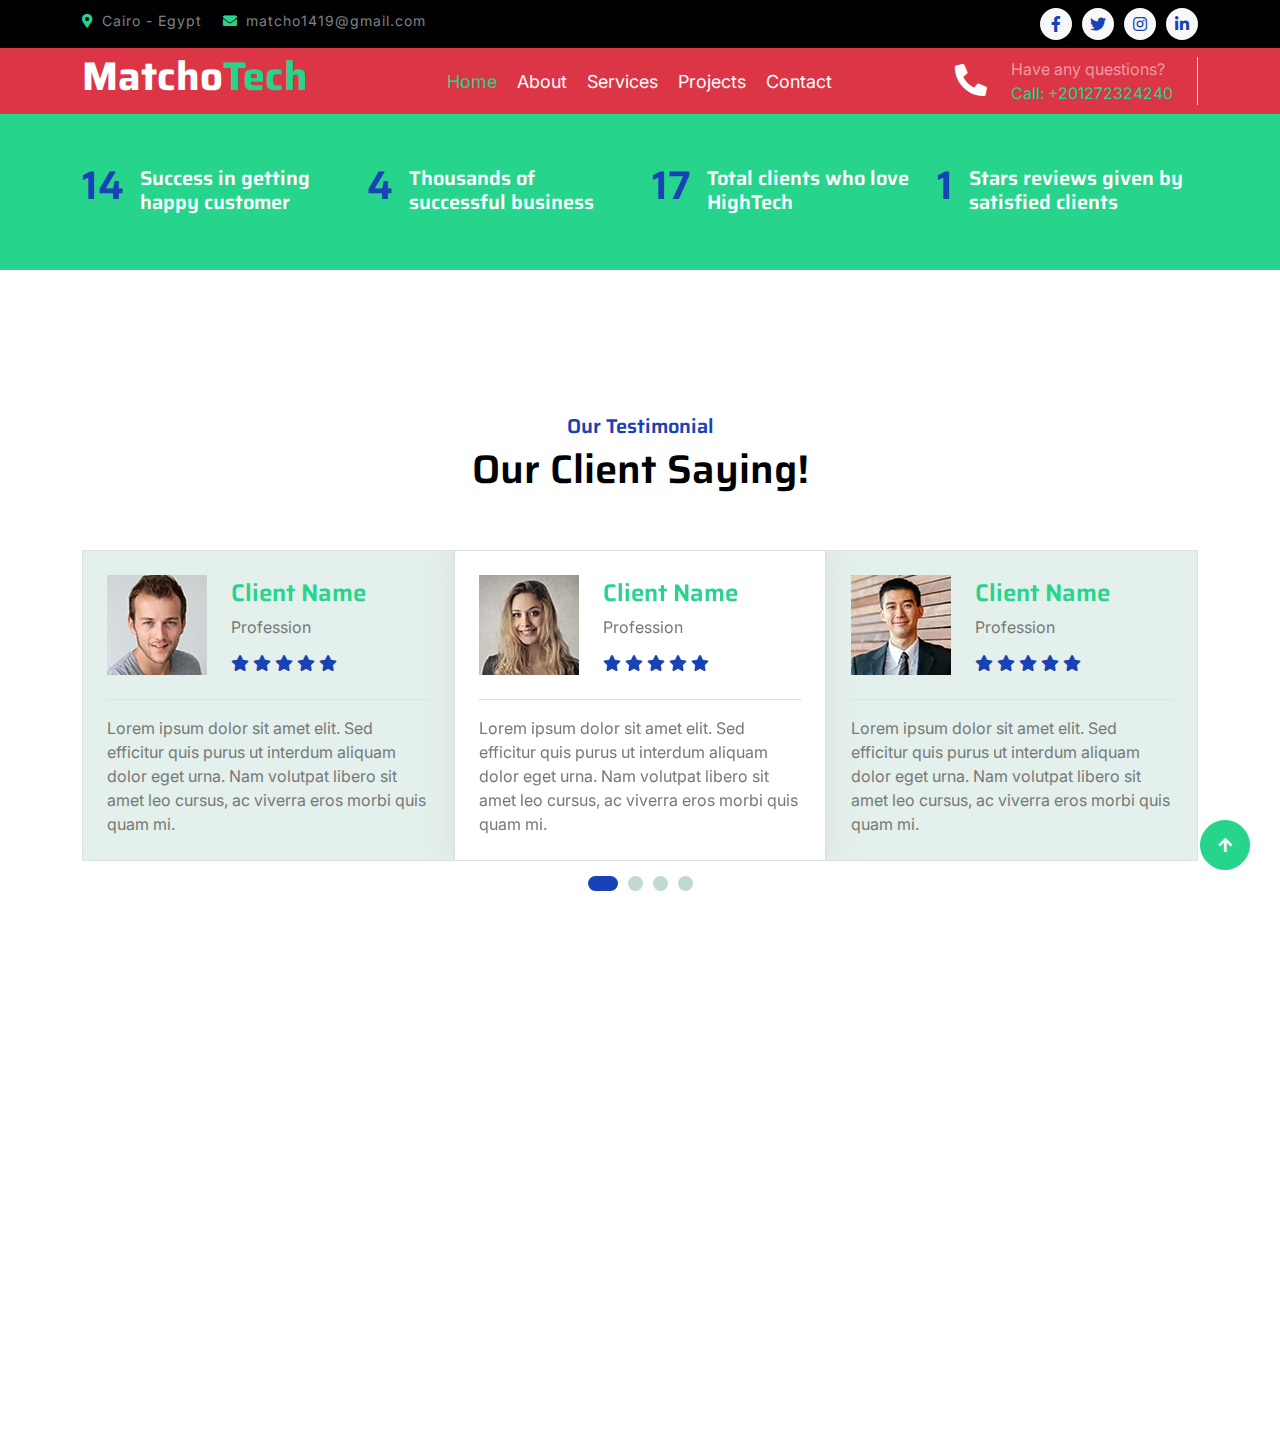
<file: testimonial.html>
<!DOCTYPE html>
<html lang="en">
  <head>
    <meta charset="utf-8" />
    <title>MatCho tec for web solutions</title>
    <meta content="width=device-width, initial-scale=1.0" name="viewport" />
    <meta content="" name="keywords" />
    <meta content="" name="description" />

    <!-- Google Web Fonts -->
    <link rel="preconnect" href="https://fonts.googleapis.com" />
    <link rel="preconnect" href="https://fonts.gstatic.com" crossorigin />
    <link
      href="https://fonts.googleapis.com/css2?family=Inter:wght@400;500;600&family=Saira:wght@500;600;700&display=swap"
      rel="stylesheet"
    />

    <!-- Icon Font Stylesheet -->
    <link
      href="https://cdnjs.cloudflare.com/ajax/libs/font-awesome/5.10.0/css/all.min.css"
      rel="stylesheet"
    />
    <link
      href="https://cdn.jsdelivr.net/npm/bootstrap-icons@1.4.1/font/bootstrap-icons.css"
      rel="stylesheet"
    />

    <!-- Libraries Stylesheet -->
    <link href="lib/animate/animate.min.css" rel="stylesheet" />
    <link href="lib/owlcarousel/assets/owl.carousel.min.css" rel="stylesheet" />

    <!-- Customized Bootstrap Stylesheet -->
    <!-- <link
      href="https://cdn.jsdelivr.net/npm/bootstrap@5.3.2/dist/css/bootstrap.min.css"
      rel="stylesheet"
      integrity="sha384-T3c6CoIi6uLrA9TneNEoa7RxnatzjcDSCmG1MXxSR1GAsXEV/Dwwykc2MPK8M2HN"
      crossorigin="anonymous"
    /> -->
    <link href="css/bootstrap.min.css" rel="stylesheet" />

    <!-- Template Stylesheet -->
    <link href="css/main.css" rel="stylesheet" />
  </head>

  <body>
    <!-- Spinner Start -->
    <div
      id="spinner"
      class="show position-fixed translate-middle w-100 vh-100 top-50 start-50 d-flex align-items-center justify-content-center"
    >
      <div class="spinner-grow text-primary" role="status"></div>
    </div>
    <!-- Spinner End -->

    <!-- Topbar Start -->
    <div class="container-fluid bg-dark py-2 d-none d-md-flex">
      <div class="container">
        <div class="d-flex justify-content-between topbar">
          <div class="top-info">
            <small class="me-3 text-white-50"
              ><a href="#"
                ><i class="fas fa-map-marker-alt me-2 text-secondary"></i></a
              >Cairo - Egypt</small
            >
            <small class="me-3 text-white-50"
              ><a href="#"
                ><i class="fas fa-envelope me-2 text-secondary"></i></a
              >matcho1419@gmail.com</small
            >
          </div>
          <!-- <div id="note" class="text-secondary d-none d-xl-flex">
            <small>Note : We help you to Grow your Business</small>
          </div> -->
          <div class="top-link">
            <a
              href=""
              class="bg-light nav-fill btn btn-sm-square rounded-circle"
              ><i class="fab fa-facebook-f text-primary"></i
            ></a>
            <a
              href=""
              class="bg-light nav-fill btn btn-sm-square rounded-circle"
              ><i class="fab fa-twitter text-primary"></i
            ></a>
            <a
              href=""
              class="bg-light nav-fill btn btn-sm-square rounded-circle"
              ><i class="fab fa-instagram text-primary"></i
            ></a>
            <a
              href=""
              class="bg-light nav-fill btn btn-sm-square rounded-circle me-0"
              ><i class="fab fa-linkedin-in text-primary"></i
            ></a>
          </div>
        </div>
      </div>
    </div>
    <!-- Topbar End -->

    <!-- Navbar Start -->
    <div class="container-fluid bg-danger">
      <div class="container">
        <nav class="navbar navbar-dark navbar-expand-lg py-0">
          <a href="index.html" class="navbar-brand">
            <h1 class="text-white fw-bold d-block">
              Matcho<span class="text-secondary">Tech</span>
            </h1>
          </a>
          <button
            type="button"
            class="navbar-toggler me-0"
            data-bs-toggle="collapse"
            data-bs-target="#navbarCollapse"
          >
            <span class="navbar-toggler-icon"></span>
          </button>
          <div
            class="collapse navbar-collapse bg-transparent"
            id="navbarCollapse"
          >
            <div class="navbar-nav ms-auto mx-xl-auto p-0">
              <a
                href="index.html"
                class="nav-item nav-link active text-secondary"
                >Home</a
              >
              <a href="about.html" class="nav-item nav-link">About</a>
              <a href="service.html" class="nav-item nav-link">Services</a>
              <a href="project.html" class="nav-item nav-link">Projects</a>

              <a href="contact.html" class="nav-item nav-link">Contact</a>
            </div>
          </div>
          <div class="d-none d-xl-flex flex-shirink-0">
            <div
              id="phone-tada"
              class="d-flex align-items-center justify-content-center me-4"
            >
              <a href="" class="position-relative animated tada infinite">
                <i class="fa fa-phone-alt text-white fa-2x"></i>
                <div class="position-absolute" style="top: -7px; left: 20px">
                  <!-- <span><i class="fa fa-comment-dots text-secondary"></i></span> -->
                </div>
              </a>
            </div>
            <div class="d-flex flex-column pe-4 border-end">
              <span class="text-white-50">Have any questions?</span>
              <span class="text-secondary">Call: +201272324240</span>
            </div>
          </div>
        </nav>
      </div>
    </div>
    <!-- Navbar End -->

    <!-- Fact Start -->
    <div class="container-fluid bg-secondary py-5">
      <div class="container">
        <div class="row">
          <div class="col-lg-3 wow fadeIn" data-wow-delay=".1s">
            <div class="d-flex counter">
              <h1 class="me-3 text-primary counter-value">99</h1>
              <h5 class="text-white mt-1">Success in getting happy customer</h5>
            </div>
          </div>
          <div class="col-lg-3 wow fadeIn" data-wow-delay=".3s">
            <div class="d-flex counter">
              <h1 class="me-3 text-primary counter-value">25</h1>
              <h5 class="text-white mt-1">Thousands of successful business</h5>
            </div>
          </div>
          <div class="col-lg-3 wow fadeIn" data-wow-delay=".5s">
            <div class="d-flex counter">
              <h1 class="me-3 text-primary counter-value">120</h1>
              <h5 class="text-white mt-1">Total clients who love HighTech</h5>
            </div>
          </div>
          <div class="col-lg-3 wow fadeIn" data-wow-delay=".7s">
            <div class="d-flex counter">
              <h1 class="me-3 text-primary counter-value">5</h1>
              <h5 class="text-white mt-1">
                Stars reviews given by satisfied clients
              </h5>
            </div>
          </div>
        </div>
      </div>
    </div>
    <!-- Fact End -->

    <!-- Testimonial Start -->
    <div class="container-fluid testimonial py-5 my-5">
      <div class="container py-5">
        <div
          class="text-center mx-auto pb-5 wow fadeIn"
          data-wow-delay=".3s"
          style="max-width: 600px"
        >
          <h5 class="text-primary">Our Testimonial</h5>
          <h1>Our Client Saying!</h1>
        </div>
        <div
          class="owl-carousel testimonial-carousel wow fadeIn"
          data-wow-delay=".5s"
        >
          <div class="testimonial-item border p-4">
            <div class="d-flex align-items-center">
              <div class="">
                <img src="img/testimonial-1.jpg" alt="" />
              </div>
              <div class="ms-4">
                <h4 class="text-secondary">Client Name</h4>
                <p class="m-0 pb-3">Profession</p>
                <div class="d-flex pe-5">
                  <i class="fas fa-star me-1 text-primary"></i>
                  <i class="fas fa-star me-1 text-primary"></i>
                  <i class="fas fa-star me-1 text-primary"></i>
                  <i class="fas fa-star me-1 text-primary"></i>
                  <i class="fas fa-star me-1 text-primary"></i>
                </div>
              </div>
            </div>
            <div class="border-top mt-4 pt-3">
              <p class="mb-0">
                Lorem ipsum dolor sit amet elit. Sed efficitur quis purus ut
                interdum aliquam dolor eget urna. Nam volutpat libero sit amet
                leo cursus, ac viverra eros morbi quis quam mi.
              </p>
            </div>
          </div>
          <div class="testimonial-item border p-4">
            <div class="d-flex align-items-center">
              <div class="">
                <img src="img/testimonial-2.jpg" alt="" />
              </div>
              <div class="ms-4">
                <h4 class="text-secondary">Client Name</h4>
                <p class="m-0 pb-3">Profession</p>
                <div class="d-flex pe-5">
                  <i class="fas fa-star me-1 text-primary"></i>
                  <i class="fas fa-star me-1 text-primary"></i>
                  <i class="fas fa-star me-1 text-primary"></i>
                  <i class="fas fa-star me-1 text-primary"></i>
                  <i class="fas fa-star me-1 text-primary"></i>
                </div>
              </div>
            </div>
            <div class="border-top mt-4 pt-3">
              <p class="mb-0">
                Lorem ipsum dolor sit amet elit. Sed efficitur quis purus ut
                interdum aliquam dolor eget urna. Nam volutpat libero sit amet
                leo cursus, ac viverra eros morbi quis quam mi.
              </p>
            </div>
          </div>
          <div class="testimonial-item border p-4">
            <div class="d-flex align-items-center">
              <div class="">
                <img src="img/testimonial-3.jpg" alt="" />
              </div>
              <div class="ms-4">
                <h4 class="text-secondary">Client Name</h4>
                <p class="m-0 pb-3">Profession</p>
                <div class="d-flex pe-5">
                  <i class="fas fa-star me-1 text-primary"></i>
                  <i class="fas fa-star me-1 text-primary"></i>
                  <i class="fas fa-star me-1 text-primary"></i>
                  <i class="fas fa-star me-1 text-primary"></i>
                  <i class="fas fa-star me-1 text-primary"></i>
                </div>
              </div>
            </div>
            <div class="border-top mt-4 pt-3">
              <p class="mb-0">
                Lorem ipsum dolor sit amet elit. Sed efficitur quis purus ut
                interdum aliquam dolor eget urna. Nam volutpat libero sit amet
                leo cursus, ac viverra eros morbi quis quam mi.
              </p>
            </div>
          </div>
          <div class="testimonial-item border p-4">
            <div class="d-flex align-items-center">
              <div class="">
                <img src="img/testimonial-4.jpg" alt="" />
              </div>
              <div class="ms-4">
                <h4 class="text-secondary">Client Name</h4>
                <p class="m-0 pb-3">Profession</p>
                <div class="d-flex pe-5">
                  <i class="fas fa-star me-1 text-primary"></i>
                  <i class="fas fa-star me-1 text-primary"></i>
                  <i class="fas fa-star me-1 text-primary"></i>
                  <i class="fas fa-star me-1 text-primary"></i>
                  <i class="fas fa-star me-1 text-primary"></i>
                </div>
              </div>
            </div>
            <div class="border-top mt-4 pt-3">
              <p class="mb-0">
                Lorem ipsum dolor sit amet elit. Sed efficitur quis purus ut
                interdum aliquam dolor eget urna. Nam volutpat libero sit amet
                leo cursus, ac viverra eros morbi quis quam mi.
              </p>
            </div>
          </div>
        </div>
      </div>
    </div>

    <!-- Testimonial End -->

    <!-- Footer Start -->
    <div class="container-fluid footer bg-dark wow fadeIn" data-wow-delay=".3s">
      <div class="container pt-5 pb-4">
        <div class="row g-5">
          <div class="col-lg-3 col-md-6">
            <a href="index.html">
              <h1 class="text-white fw-bold d-block">
                High<span class="text-secondary">Tech</span>
              </h1>
            </a>
            <p class="mt-4 text-light">
              Lorem ipsum dolor sit amet consectetur adipisicing elit. Soluta
              facere delectus qui placeat inventore consectetur repellendus
              optio debitis.
            </p>
            <div class="d-flex hightech-link">
              <a
                href=""
                class="btn-light nav-fill btn btn-square rounded-circle me-2"
                ><i class="fab fa-facebook-f text-primary"></i
              ></a>
              <a
                href=""
                class="btn-light nav-fill btn btn-square rounded-circle me-2"
                ><i class="fab fa-twitter text-primary"></i
              ></a>
              <a
                href=""
                class="btn-light nav-fill btn btn-square rounded-circle me-2"
                ><i class="fab fa-instagram text-primary"></i
              ></a>
              <a
                href=""
                class="btn-light nav-fill btn btn-square rounded-circle me-0"
                ><i class="fab fa-linkedin-in text-primary"></i
              ></a>
            </div>
          </div>
          <div class="col-lg-3 col-md-6">
            <a href="#" class="h3 text-secondary">Short Link</a>
            <div class="mt-4 d-flex flex-column short-link">
              <a href="" class="mb-2 text-white"
                ><i class="fas fa-angle-right text-secondary me-2"></i>About
                us</a
              >
              <a href="" class="mb-2 text-white"
                ><i class="fas fa-angle-right text-secondary me-2"></i>Contact
                us</a
              >
              <a href="" class="mb-2 text-white"
                ><i class="fas fa-angle-right text-secondary me-2"></i>Our
                Services</a
              >
              <a href="" class="mb-2 text-white"
                ><i class="fas fa-angle-right text-secondary me-2"></i>Our
                Projects</a
              >
              <a href="" class="mb-2 text-white"
                ><i class="fas fa-angle-right text-secondary me-2"></i>Latest
                Blog</a
              >
            </div>
          </div>
          <div class="col-lg-3 col-md-6">
            <a href="#" class="h3 text-secondary">Help Link</a>
            <div class="mt-4 d-flex flex-column help-link">
              <a href="" class="mb-2 text-white"
                ><i class="fas fa-angle-right text-secondary me-2"></i>Terms Of
                use</a
              >
              <a href="" class="mb-2 text-white"
                ><i class="fas fa-angle-right text-secondary me-2"></i>Privacy
                Policy</a
              >
              <a href="" class="mb-2 text-white"
                ><i class="fas fa-angle-right text-secondary me-2"></i>Helps</a
              >
              <a href="" class="mb-2 text-white"
                ><i class="fas fa-angle-right text-secondary me-2"></i>FQAs</a
              >
              <a href="" class="mb-2 text-white"
                ><i class="fas fa-angle-right text-secondary me-2"></i
                >Contact</a
              >
            </div>
          </div>
          <div class="col-lg-3 col-md-6">
            <a href="#" class="h3 text-secondary">Contact Us</a>
            <div class="text-white mt-4 d-flex flex-column contact-link">
              <a href="#" class="pb-3 text-light border-bottom border-primary"
                ><i class="fas fa-map-marker-alt text-secondary me-2"></i> 123
                Street, New York, USA</a
              >
              <a href="#" class="py-3 text-light border-bottom border-primary"
                ><i class="fas fa-phone-alt text-secondary me-2"></i> +123 456
                7890</a
              >
              <a href="#" class="py-3 text-light border-bottom border-primary"
                ><i class="fas fa-envelope text-secondary me-2"></i>
                info@exmple.con</a
              >
            </div>
          </div>
        </div>
        <hr class="text-light mt-5 mb-4" />
        <div class="row">
          <div class="col-md-6 text-center text-md-start">
            <span class="text-light"
              ><a href="#" class="text-secondary"
                ><i class="fas fa-copyright text-secondary me-2"></i>Your Site
                Name</a
              >, All right reserved.</span
            >
          </div>
          <div class="col-md-6 text-center text-md-end">
            <!--/*** This template is free as long as you keep the footer author’s credit link/attribution link/backlink. If you'd like to use the template without the footer author’s credit link/attribution link/backlink, you can purchase the Credit Removal License from "https://htmlcodex.com/credit-removal". Thank you for your support. ***/-->
            <span class="text-light"
              >Designed By<a href="https://htmlcodex.com" class="text-secondary"
                >HTML Codex</a
              >
              Distributed By
              <a href="https://themewagon.com">ThemeWagon</a></span
            >
          </div>
        </div>
      </div>
    </div>
    <!-- Footer End -->

    <!-- Back to Top -->
    <a href="#" class="btn btn-secondary btn-square rounded-circle back-to-top"
      ><i class="fa fa-arrow-up text-white"></i
    ></a>

    <!-- JavaScript Libraries -->
    <script src="https://ajax.googleapis.com/ajax/libs/jquery/3.6.4/jquery.min.js"></script>
    <script src="https://cdn.jsdelivr.net/npm/bootstrap@5.0.0/dist/js/bootstrap.bundle.min.js"></script>
    <script src="lib/wow/wow.min.js"></script>
    <script src="lib/easing/easing.min.js"></script>
    <script src="lib/waypoints/waypoints.min.js"></script>
    <script src="lib/owlcarousel/owl.carousel.min.js"></script>

    <!-- Template Javascript -->
    <script src="js/main.js"></script>
  </body>
</html>
</file>
<file: css/main.css>
/*** Spinner Start ***/
/*** Spinner End ***/
/*** Button Start ***/
/*** Button End ***/
/*** Topbar Start ***/
@keyframes mymove {
  from {
    left: -100%;
  }
  to {
    left: 100%;
  }
}
/*** Topbar End ***/
/*** Navbar Start ***/
/*** Navbar End ***/
/*** Carousel Start ***/
/*** Carousel End ***/
/*** Services Start ***/
/*** Services End ***/
/*** Project Start ***/
/*** Project End ***/
/*** Blog Start ***/
/*** Blog End ***/
/*** Team Start ***/
/*** Team End ***/
/*** Testimonial Start ***/
/*** Testimonial End ***/
/*** Contact Start ***/
/*** Contact End ***/
/*** Footer Start ***/
/*** Footer End ***/
#spinner {
  opacity: 0;
  visibility: hidden;
  transition: opacity 0.8s ease-out, visibility 0s linear 0.5s;
  z-index: 99999;
}

#spinner.show {
  transition: opacity 0.8s ease-out, visibility 0s linear 0s;
  visibility: visible;
  opacity: 1;
}

.btn {
  font-weight: 600;
  transition: 0.5s;
}

.btn-square {
  width: 38px;
  height: 38px;
  padding: 0;
  display: flex;
  align-items: center;
  justify-content: center;
  font-weight: normal;
}

.btn-sm-square {
  width: 32px;
  height: 32px;
  padding: 0;
  display: flex;
  align-items: center;
  justify-content: center;
  font-weight: normal;
}

.btn-md-square {
  width: 46px;
  height: 46px;
  padding: 0;
  display: flex;
  align-items: center;
  justify-content: center;
  font-weight: normal;
}

.btn-lg-square {
  width: 58px;
  height: 58px;
  padding: 0;
  display: flex;
  align-items: center;
  justify-content: center;
  font-weight: normal;
}

.back-to-top {
  position: fixed;
  width: 50px;
  height: 50px;
  right: 30px;
  bottom: 30px;
  z-index: 99;
}

.topbar .top-info {
  letter-spacing: 1px;
}
.topbar .top-link {
  display: flex;
  align-items: center;
  justify-content: center;
}
.topbar .top-link a {
  margin-right: 10px;
}

#note {
  width: 500px;
  overflow: hidden;
}
#note small {
  position: relative;
  display: inline-block;
  animation: mymove 5s infinite;
  animation-timing-function: all;
}

.navbar .navbar-nav {
  padding: 15px 0;
}
.navbar .navbar-nav .nav-link {
  padding: 10px;
  color: var(--bs-white);
  font-size: 18px;
  outline: none;
}
.navbar .navbar-nav .nav-link:hover {
  color: var(--bs-secondary) !important;
}
.navbar .navbar-nav .nav-link.active {
  color: var(--bs-secondary) !important;
}
.navbar .dropdown-toggle::after {
  border: none;
  content: "\f107";
  font-family: "font awesome 5 free";
  font-weight: 900;
  vertical-align: middle;
  margin-left: 8px;
}
.navbar .nav-item:hover .dropdown-menu {
  transform: rotateX(0deg);
  visibility: visible;
  transition: 0.5s;
  opacity: 1;
}

.carousel-item {
  position: relative;
}
.carousel-item::after {
  content: "";
  width: 100%;
  height: 100%;
  position: absolute;
  top: 0;
  left: 0;
  background: rgba(0, 0, 0, 0.4);
}
.carousel-item p {
  font-size: 30px;
  z-index: 1;
  color: #ffffff;
  position: absolute;
  top: 50%;
  left: 50%;
  transform: translate(-50%, -50%);
}

.carousel-caption {
  height: 100%;
  display: flex;
  align-items: center;
  justify-content: center;
  z-index: 1;
}
.carousel-caption .carousel-content a button.carousel-content-btn1 {
  background: var(--bs-secondary);
  color: var(--bs-dark);
  opacity: 1;
  border: 0;
  border-radius: 20px;
}
.carousel-caption .carousel-content a button.carousel-content-btn1:hover {
  background: var(--bs-primary);
  color: #ffffff;
  border: 0;
  opacity: 1;
  transition: 1s;
  border-radius: 20px;
}
.carousel-caption .carousel-content a button.carousel-content-btn2 {
  background: var(--bs-primary);
  color: var(--bs-white);
  opacity: 1;
  border: 0;
  border-radius: 20px;
}
.carousel-caption .carousel-content a button.carousel-content-btn2:hover {
  background: var(--bs-secondary);
  color: var(--bs-dark);
  border: 0;
  opacity: 1;
  transition: 1s;
  border-radius: 20px;
}

.carousel-control-prev {
  width: 90px;
  height: 60px;
  position: absolute;
  top: 50%;
  left: 0;
  background: var(--bs-primary);
  border-radius: 0 50px 50px 0;
  opacity: 1;
}
.carousel-control-prev:hover {
  background: var(--bs-secondary);
  transition: 0.8s;
}

.carousel-control-next {
  width: 90px;
  height: 60px;
  position: absolute;
  top: 50%;
  right: 0;
  background: var(--bs-primary);
  border-radius: 50px 0 0 50px;
  opacity: 1;
}
.carousel-control-next:hover {
  background: var(--bs-secondary);
  transition: 0.8s;
}

#carouselId .carousel-indicators li {
  width: 30px;
  height: 10px;
  background: var(--bs-primary);
  margin: 10px;
  border-radius: 30px;
  opacity: 1;
}
#carouselId .carousel-indicators li:hover {
  background: var(--bs-secondary);
  opacity: 1;
}

.page-header {
  background: linear-gradient(rgba(0, 0, 0, 0.6), rgba(0, 0, 0, 0.6)), url(../img/about2.jpg) center center no-repeat;
  background-size: cover;
}
.page-header .breadcrumb-item + .breadcrumb-item::before {
  color: var(--bs-white);
}
.page-header .breadcrumb-item {
  font-size: 18px;
  color: var(--bs-white);
}
.page-header .breadcrumb-item a {
  font-size: 18px;
  color: var(--bs-white);
}

.services .services-item {
  box-shadow: 0 0 60px rgba(0, 0, 0, 0.2);
  width: 100%;
  height: 100%;
  border-radius: 10px;
  padding: 10px 0;
  position: relative;
}

.services-content::after {
  position: absolute;
  content: "";
  width: 100%;
  height: 0;
  top: 0;
  left: 0;
  border-radius: 10px 10px 0 0;
  background: rgba(3, 43, 243, 0.8);
  transition: 0.5s;
  top: 0;
  bottom: auto;
  border-radius: 10px 10px 10px 10px;
}

.services-item:hover .services-content::after {
  height: 100%;
  opacity: 1;
  transition: 0.5s;
}
.services-item:hover .services-content-icon {
  position: relative;
  z-index: 2;
}
.services-item:hover .services-content-icon i {
  color: var(--bs-secondary) !important;
}
.services-item:hover .services-content-icon p {
  color: var(--bs-white);
}
.services-item .services-content-icon i {
  transition: 0.5s;
}
.services-item .services-content-icon p {
  transition: 0.5s;
}

.project-img {
  position: relative;
  padding: 15px;
}
.project-img::before {
  content: "";
  position: absolute;
  width: 150px;
  height: 150px;
  top: 0;
  left: 0;
  background: var(--bs-secondary);
  border-radius: 10px;
  opacity: 1;
  z-index: -1;
  transition: 0.5s;
}
.project-img::after {
  content: "";
  width: 150px;
  height: 150px;
  position: absolute;
  right: 0;
  bottom: 0;
  background: var(--bs-primary);
  border-radius: 10px;
  opacity: 1;
  z-index: -1;
  transition: 0.5s;
}

.project-content {
  position: absolute;
  width: 100%;
  height: 100%;
  top: 0;
  left: 0;
  display: flex;
  align-items: center;
  justify-content: center;
  opacity: 0;
}
.project-content a {
  display: inline-block;
  padding: 20px 25px;
  background: var(--bs-primary);
  border-radius: 10px;
}

.project-item:hover .project-content {
  opacity: 1;
  transition: 0.5s;
}
.project-item:hover .project-img::before {
  opacity: 0;
}
.project-item:hover .project-img::after {
  opacity: 0;
}

.blog-item .blog-btn {
  z-index: 2;
}

.blog-btn .blog-btn-icon {
  height: 50px;
  position: relative;
  overflow: hidden;
}

.blog-btn-icon .blog-icon-2 {
  display: flex;
  position: absolute;
  top: 6px;
  left: -140px;
}
.blog-btn-icon:hover .blog-icon-2 {
  transition: 1s;
  left: 5px;
  top: 6px;
  padding-bottom: 5px;
}
.blog-btn-icon:hover .blog-icon-1 {
  top: 0;
  right: -140px;
  transition: 1s;
}

.blog-icon-1 {
  position: relative;
  top: -4px;
}

.team-item {
  border-top: 30px solid var(--bs-secondary) !important;
  background: rgba(239, 239, 241, 0.8);
}
.team-item:hover h4 {
  color: var(--bs-primary);
  transition: 0.5s;
}
.team-item:hover .team-img img {
  transform: scale(1.05);
  border: 10px solid var(--bs-secondary);
}

.team-content::before {
  height: 200px;
  display: block;
  content: "";
  position: relative;
  top: -101px;
  background: var(--bs-secondary);
  -webkit-clip-path: polygon(50% 50%, 100% 50%, 50% 100%, 0% 50%);
          clip-path: polygon(50% 50%, 100% 50%, 50% 100%, 0% 50%);
  padding: 60px;
  opacity: 1;
}

.team-img-icon {
  position: relative;
  margin-top: -200px;
  padding: 30px;
  padding-bottom: 0;
}

.team-img {
  border: 15px solid var(--bs-white);
}
.team-img img {
  border: 10px solid var(--bs-secondary);
  transition: 0.5s;
}

.team-carousel .owl-stage {
  position: relative;
  width: 100%;
  height: 100%;
}
.team-carousel .owl-nav {
  position: absolute;
  top: -100px;
  right: 50px;
  display: flex;
}
.team-carousel .owl-nav .owl-prev {
  width: 56px;
  height: 56px;
  border-radius: 56px;
  margin-left: 15px;
  background: var(--bs-secondary);
  color: var(--bs-white);
  display: flex;
  align-items: center;
  justify-content: center;
  transition: 0.5s;
}
.team-carousel .owl-nav .owl-prev:hover {
  background: var(--bs-primary);
  color: var(--bs-white);
}
.team-carousel .owl-nav .owl-next {
  width: 56px;
  height: 56px;
  border-radius: 56px;
  margin-left: 15px;
  background: var(--bs-secondary);
  color: var(--bs-white);
  display: flex;
  align-items: center;
  justify-content: center;
  transition: 0.5s;
}
.team-carousel .owl-nav .owl-next:hover {
  background: var(--bs-primary);
  color: var(--bs-white);
}

.testimonial-item {
  background: #e3f0eb;
}

.testimonial-carousel .owl-dots {
  margin-top: 15px;
  display: flex;
  align-items: flex-end;
  justify-content: center;
}
.testimonial-carousel .owl-dot {
  position: relative;
  display: inline-block;
  margin: 0 5px;
  width: 15px;
  height: 15px;
  background: #c1dad0;
  border-radius: 15px;
  transition: 0.5s;
}
.testimonial-carousel .owl-dot.active {
  width: 30px;
  background: var(--bs-primary);
}
.testimonial-carousel .owl-item.center {
  position: relative;
  z-index: 1;
}
.testimonial-carousel .owl-item.center .testimonial-item {
  background: #ffffff !important;
  box-shadow: 0 0 30px #dddddd;
}
.testimonial-carousel .owl-item .testimonial-item {
  transition: 0.5s;
}

.contact-detail::before {
  position: absolute;
  content: "";
  height: 50%;
  width: 100%;
  top: 0;
  left: 0;
  background: linear-gradient(rgb(210, 243, 235), rgba(230, 250, 245, 0.3)), url(../img/background.jpg) center center no-repeat;
  background-size: cover;
  border-radius: 10px;
  z-index: -1;
}

.contact-map {
  background: #26d48c;
}

.contact-form {
  background: #26d48c;
}

.footer .short-link a {
  transition: 0.5s;
}
.footer .short-link a:hover {
  letter-spacing: 1px;
}
.footer .help-link a {
  transition: 0.5s;
}
.footer .help-link a:hover {
  letter-spacing: 1px;
}
.footer .contact-link a {
  transition: 0.5s;
}
.footer .contact-link a:hover {
  letter-spacing: 1px;
}
.footer .hightech-link a:hover {
  background: var(--bs-secondary);
  border: 0;
}

@media (min-width: 992px) {
  .navbar .nav-item .dropdown-menu {
    display: block;
    visibility: hidden;
    top: 100%;
    transform: rotateX(-75deg);
    transform-origin: 0% 0%;
    transition: 0.5s;
    opacity: 0;
  }
}
@media (max-width: 992px) {
  .carousel-item {
    min-height: 500px;
  }
  .carousel-item img {
    min-height: 500px;
    -o-object-fit: cover;
       object-fit: cover;
  }
  .carousel-item h1 {
    font-size: 40px !important;
  }
  .carousel-item p {
    font-size: 16px !important;
  }
  .team-carousel {
    margin-top: 3rem;
  }
  .team-carousel .owl-nav {
    top: -85px;
    left: 50%;
    right: auto;
    transform: translateX(-50%);
    margin-left: -15px;
  }
}
@media (max-width: 768px) {
  .carousel-item {
    min-height: 400px;
  }
  .carousel-item img {
    min-height: 400px;
    -o-object-fit: cover;
       object-fit: cover;
  }
  .carousel-item h1 {
    font-size: 28px !important;
  }
  .carousel-item p {
    font-size: 10px !important;
  }
}/*# sourceMappingURL=main.css.map */
</file>
